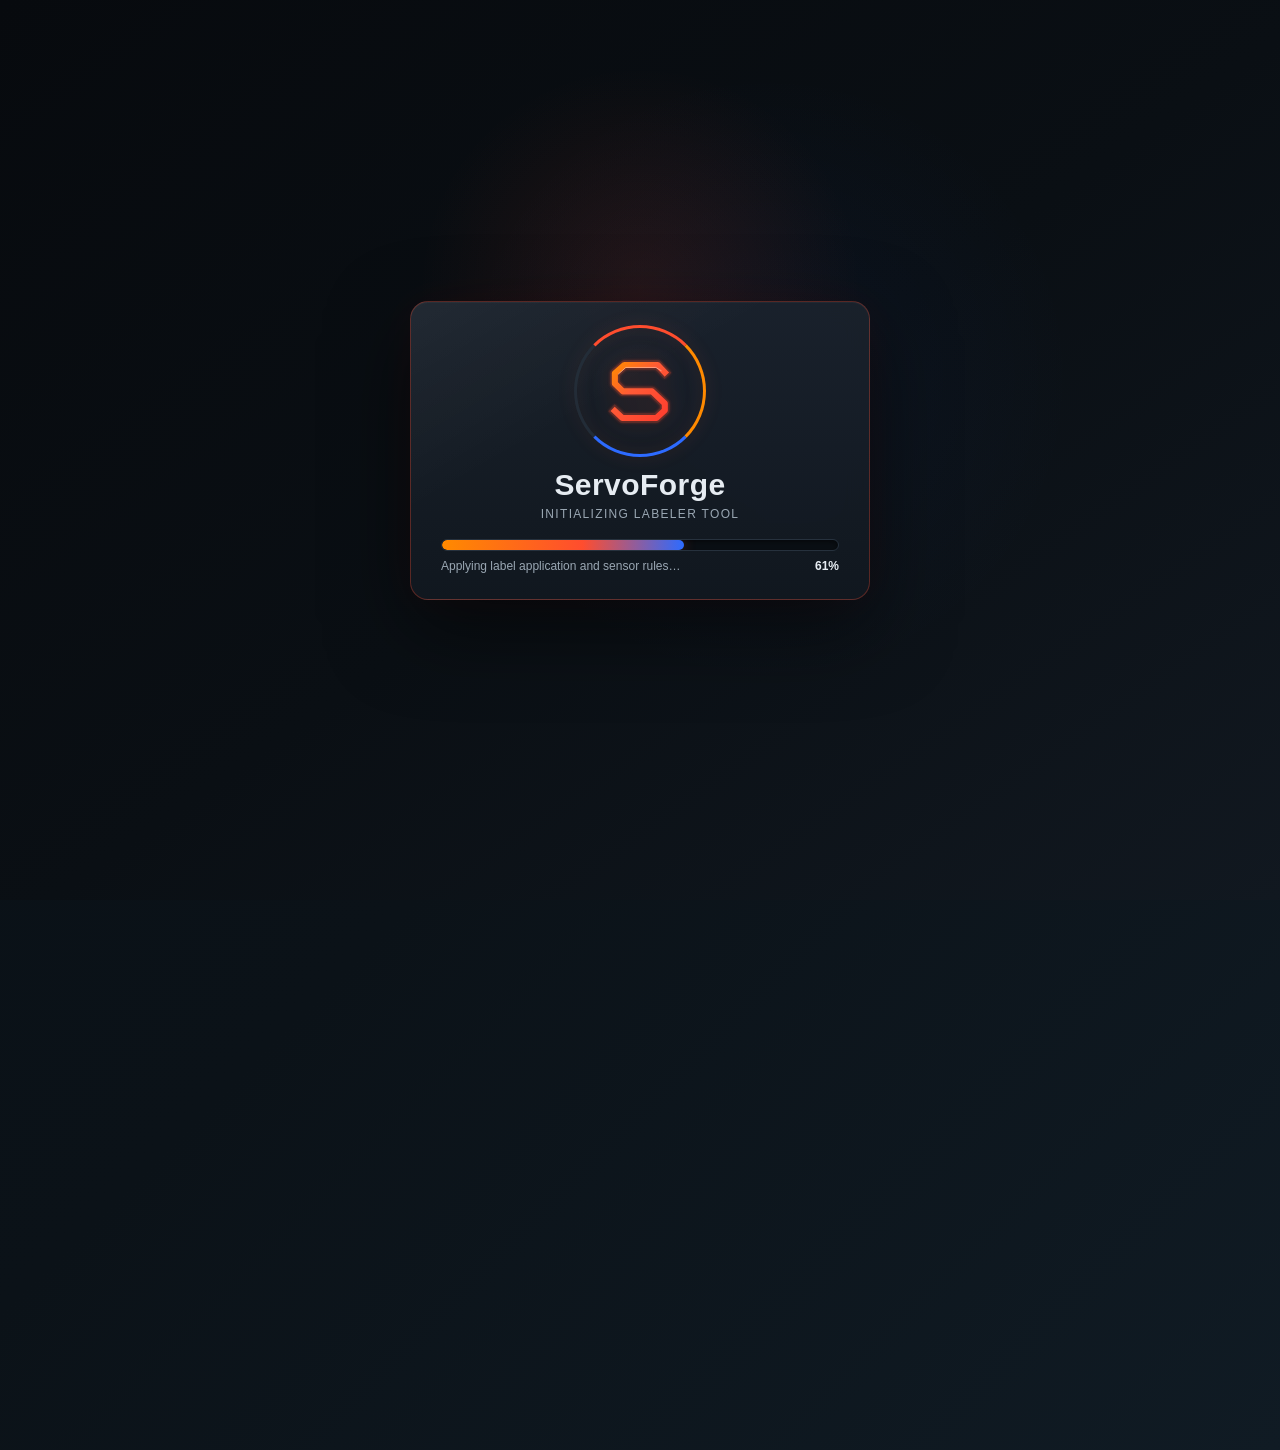
<file: index.html>
<!doctype html>
<html lang="en">
  <head>
    <meta charset="utf-8" />
    <meta name="viewport" content="width=device-width, initial-scale=1" />
    <meta name="application-version" content="0.9.10" />
    <meta name="update-manifest-url" content="./update-manifest.json" />
    <meta name="theme-color" content="#173f35" />
    <title>ServoForge Labeler</title>
    <link rel="manifest" href="manifest.webmanifest" />
    <link rel="icon" href="assets/labeler-tool-icon.svg" type="image/svg+xml" />
    <link rel="stylesheet" href="styles.css?v=0.9.10" />
  </head>
  <body><main class="app">
      <section class="topbar">
        <div>
          <h1>ServoForge <span class="product-module">Labeler Tool</span></h1>
          <p>Scalable mechanical map and servo profile builder for TopModul-style bottle plate systems.</p>
        </div>
        <details class="top-settings-menu">
          <summary>Settings</summary>
          <div class="actions top-settings-panel">
            <label class="theme-control">Theme
              <select id="themePreset">
                <option value="dark-green">Dark green</option>
                <option value="graphite">Graphite</option>
                <option value="deep-blue">Deep blue</option>
                <option value="steel">Steel grey</option>
                <option value="emerald">Emerald</option>
                <option value="light">Light</option>
              </select>
            </label>
            <label class="theme-control">Change view
              <select id="workspaceView">
                <option value="standard">Standard — panels below map</option>
                <option value="direct">Direct — map and panel side by side</option>
              </select>
            </label>
            <label class="switch-setting" for="showQuadrantReferences">
              <span class="switch-copy"><strong>Show map quadrants</strong><small>Display references at 90°, 180°, 270°, and 359.9°.</small></span>
              <span class="switch-control"><input id="showQuadrantReferences" type="checkbox" /><span class="switch-track" aria-hidden="true"></span></span>
            </label>
            <button id="saveSettings" type="button">Save Settings</button>
            <button id="checkForUpdates" type="button">Check for Updates</button>
            <output id="updateCheckStatus" class="update-check-status" aria-live="polite">Version 0.9.10 • Updates are checked automatically.</output>
            <button id="exportSettings" type="button">Export Settings</button>
            <label class="file-action">Import Settings<input id="importSettings" type="file" accept="application/json,.json" /></label>
            <button id="exportJson" type="button">Export JSON</button>
            <label class="file-action">Import Fault JSON<input id="importFaultConfig" type="file" accept="application/json,.json" /></label>
            <button id="exportCsv" type="button">Export CSV</button>
            <a id="giveFeedback" class="feedback-action" href="mailto:jeremy.bryant@anheuser-busch.com?subject=ServoForge%20Labeler%20Feedback">Give Some Feedback</a>
          </div>
        </details>
      </section>

      <section class="layout">
        <aside class="panel setup preview-panel">
          <h2>Preview &amp; Animation</h2>
          <p class="panel-help">Machine configuration is stored per map under Map Builder.</p>
          <label>Preview table angle <input id="previewAngle" type="range" min="0" max="360" step="0.5" /></label>
          <div class="anim-controls">
            <button id="playPause" type="button">Pause</button>
            <label class="animation-step-control"><span class="animation-step-label">Animation speed</span><input id="animationSpeed" type="range" min="1" max="50" step="0.5" /><output id="animationStepReadout" for="animationSpeed">10 deg / sec</output></label>
          </div>
          <div class="metrics">
            <div><span>Pitch</span><strong id="pitchReadout">0 deg</strong></div>
          </div>
        </aside>

        <section class="map-area">
          <div class="map-head">
            <div class="map-heading"><h2>Mechanical Map</h2><span id="activeMapName" class="active-map-name">—</span></div>
            <div class="map-toolbar">
              <button id="resetMapView" type="button" class="secondary-button compact-map-button">Reset View</button>
              <button id="undoMapEdit" type="button" class="secondary-button compact-map-button">Undo</button>
              <button id="labelerMapButton" type="button" class="secondary-button compact-map-button">Labeler Map</button>
              <button id="wipeDownBuilderButton" type="button" class="compact-builder-button">Map Builder</button>
            </div>
          </div>
          <div class="map-stage">
            <div class="map-canvas">
              <svg id="mapSvg" viewBox="-340 -315 680 630" role="img" aria-label="Circular map of labeler heads and stations"></svg>
              <div id="mapFaultNotice" class="map-fault-notice" hidden></div>
              <button id="mapLockToggle" type="button" class="map-lock-toggle" aria-pressed="true">Locked</button>
            </div>

          </div>
        </section>

        <aside id="labelerMapReference" class="labeler-map-reference" hidden aria-label="Labeler map reference">
          <div class="labeler-map-reference-head"><div><h2>Labeler Map</h2><p id="labelerMapReferenceName">Permanent map-building reference • read only</p></div><button id="closeLabelerMap" type="button" class="secondary-button">Close</button></div>
          <div class="labeler-map-reference-scroll">
            <table><thead><tr><th>Map point</th><th>Table angle</th></tr></thead><tbody id="labelerMapReferenceBody"></tbody></table>
          </div>
        </aside>

        <aside class="right-rail" id="mapRightRail">
          <aside id="applicationSetupDialog" class="wipe-builder-drawer" hidden aria-label="Map Builder">
              <div class="dialog-head">
                <div><h2>Map Builder</h2><p>Create and save reusable machine maps.</p></div>
                <button id="closeApplicationSetup" type="button" class="secondary-button">Close</button>
              </div>
              <div class="builder-scroll-content">
              <details id="mapLibrarySection" class="builder-card map-library-card collapsible-builder-section" open>
                <summary><span><strong>1. Machine &amp; Map</strong><small id="mapLibrarySummary">Select or edit a saved machine map.</small></span></summary>
                <div class="collapsible-builder-content">
                <div class="builder-card-head"><div><p>Each map stores its application, machine setup, heads, aggregates, stations, depths, and objects.</p></div></div>
                <div class="map-library-grid">
                  <label>Zone<select id="mapZone"></select></label>
                  <label>Saved map<select id="mapLibrarySelect"></select></label>
                  <label>Site<select id="mapSite"></select></label>
                  <label>Map name<input id="mapName" type="text" /></label>
                  <label>Application<select id="applicationMode"><option value="apl">APL</option><option value="cold-glue">Cold Glue</option></select></label>
                  <label>Head count<input id="mapHeadCount" type="number" min="1" max="120" step="1" /></label>
                  <label>Machine type<select id="mapMachineType"></select></label>
                  <button id="addMachineType" type="button" class="secondary-button">Add Machine</button>
                </div>
                <details id="builderMachineSettingsSection" class="nested-builder-section machine-settings-section">
                  <summary><span><strong>Settings</strong><small>Direction, radius, encoder, servo, zero, and fault limits.</small></span></summary>
                  <div class="map-library-grid map-machine-settings-grid collapsible-builder-content">
                  <label>Direction<select id="mapDirection"><option value="cw">Clockwise</option><option value="ccw">Counter-clockwise</option></select></label>
                  <label>Map radius<input id="mapRadius" type="number" min="1" step="0.1" /></label>
                  <label>Reference pitch radius (mm)<input id="mapReferencePitchRadiusMm" type="number" min="1" step="0.001" /></label>
                  <label>Encoder counts / revolution<input id="mapEncoderCountsPerRev" type="number" min="1" step="1" /></label>
                  <label>Servo gear ratio<input id="mapServoGearRatio" type="number" min="0.001" step="0.001" /></label>
                  <label>Zero angle<input id="mapZeroAngle" type="number" min="0" max="359.999" step="0.1" /></label>
                  <label>Maximum turn speed threshold<input id="mapMaxMoveRatio" type="number" min="0.1" step="0.1" aria-describedby="mapMaxMoveRatioHelp" /><small id="mapMaxMoveRatioHelp">Maximum bottle degrees per 1° of table travel before a servo-speed fault is called out.</small></label>
                  <label class="switch-setting compact-switch"><span class="switch-copy"><strong>Scale from reference radius</strong></span><span class="switch-control"><input id="mapAutoScaleTableMap" type="checkbox" /><span class="switch-track" aria-hidden="true"></span></span></label>
                  <input id="mapAggregateCount" type="number" min="1" max="6" step="1" hidden />
                  <input id="mapStationCount" type="number" min="1" max="6" step="1" hidden />
                  </div>
                </details>
                <div class="map-library-actions"><button id="newMachineMap" type="button" class="secondary-button">New From Current</button><button id="saveMachineMap" type="button">Save Map</button><button id="exportMachineMap" type="button" class="secondary-button">Export Selected Map</button><button id="deleteMachineMap" type="button" class="danger">Delete Map</button></div>
                <div id="applicationModeDescription" class="mode-description"></div>
                </div>
              </details>

              <details id="machineLayoutSection" class="builder-card collapsible-builder-section machine-layout-section">
                <summary><span><strong>2. Station Setup</strong><small id="machineLayoutSummary">Enable machine slots and set aggregate table angles.</small></span></summary>
                <div class="collapsible-builder-content">
                  <div class="machine-layout-groups">
                    <fieldset><legend>Aggregates</legend><div id="aggregateToggleList" class="machine-toggle-grid"></div></fieldset>
                    <fieldset><legend>Stations</legend><div id="stationToggleList" class="machine-toggle-grid"></div></fieldset>
                  </div>
                  <section id="aggregateAnglesSection" class="aggregate-angle-panel" aria-label="Aggregate table angles">
                    <div class="builder-subhead"><strong>Aggregate Table Angles</strong><small id="aggregateAnglesSummary">Physical mounting location of each active aggregate.</small></div>
                    <div id="aggregateAngleEditor"></div>
                  </section>
                </div>
              </details>
              <div class="wipe-builder-body">
                <details id="objectDepthSection" class="builder-card object-depth-settings collapsible-builder-section">
                  <summary><span><strong>Object Depth</strong><small>Radial distance from the bottle-table path.</small></span></summary>
                  <div class="collapsible-builder-content object-depth-grid">
                    <label>Spender depth<input id="spenderDepth" type="number" step="0.1" /></label>
                    <label>Outside roller depth<input id="opRollerDepth" type="number" step="0.1" /></label>
                    <label>Inside roller depth<input id="nonOpRollerDepth" type="number" step="0.1" /></label>
                    <label>Inside wipe depth<input id="wipeInnerDepth" type="number" step="0.1" /></label>
                    <label>Outside wipe depth<input id="wipeOuterDepth" type="number" step="0.1" /></label>
                  </div>
                </details>
                <details id="addMapObjectSection" class="builder-card builder-add-card collapsible-builder-section">
                  <summary><span><strong>3. Add Object</strong><small>Create a pad, roller, brush, coder, or gripper.</small></span></summary>
                  <div class="collapsible-builder-content builder-add-grid">
                  <label>Name <input id="builderObjectName" type="text" placeholder="Example: Body outside wipe" /></label>
                  <label>Type <select id="builderObjectType"></select></label>
                  <label id="builderObjectStationLabel">Station <select id="builderObjectStation"><option value="1">Station 1</option><option value="2">Station 2</option><option value="3">Station 3</option><option value="4">Station 4</option><option value="5">Station 5</option><option value="6">Station 6</option></select></label>
                  <label>Position <select id="builderObjectSide"><option value="outer">Outside</option><option value="inner">Inside</option></select></label>
                  <label id="builderObjectStartLabel">Start / point 1 (deg) <input id="builderObjectStart" type="number" step="0.1" value="0" /></label>
                  <label id="builderObjectEndLabel">Stop / point 2 (deg) <input id="builderObjectEnd" type="number" step="0.1" value="10" /></label>
                  <label id="builderExtensionLabel">Brush extension (table distance) <input id="builderObjectExtension" type="number" step="1" value="20" /></label>
                  <label id="builderSensorAssistLabel" class="builder-checkbox-label" hidden><input id="builderSensorAssist" type="checkbox" /> Orient bottle for sensor<small>Creates the shortest turn that meets the required label view.</small></label>
                  <label id="builderSensorVisibilityLabel" hidden>Required label view (%) <input id="builderSensorVisibility" type="number" min="1" max="100" step="1" value="50" /><small>100% faces the label centerline directly toward the sensor.</small></label>
                  <button id="addBuilderObject" type="button">Add to Map</button>
                  </div>
                </details>
                <details id="configuredMapObjectsSection" class="builder-card builder-list-card collapsible-builder-section">
                  <summary><span><strong id="builderListHeading">4. Map Objects</strong><small>Open a station, then open only the object you want to edit.</small></span></summary>
                  <div class="collapsible-builder-content">
                    <div class="builder-section-actions"><button id="undoBuilderEdit" type="button" class="secondary-button">Undo</button><button id="redoBuilderEdit" type="button" class="secondary-button">Redo</button><button id="guidedMapSetup" type="button" class="secondary-button">Guided Setup</button><button id="optimizeColdGlueMap" type="button" class="secondary-button">Optimize Cold Glue</button><button id="resetBuilderMap" type="button" class="secondary-button">Reset Map</button></div>
                    <div id="wipeBuilderList" class="wipe-builder-list"></div>
                  </div>
                </details>
                <input id="tablePitchRadiusMm" type="number" hidden><input id="padClearanceMm" type="number" hidden><div id="assemblyEditor" hidden></div><div id="objectLocationEditor" hidden></div><span id="assemblySetupSummary" hidden></span>
              </div>
              </div>
              <div class="dialog-foot"><span id="builderStatus">Changes are applied live.</span><button id="applyApplicationSetup" type="button">Save &amp; Close</button></div>
            </aside>

          <section class="panel validation">
            <div class="validation-head"><h2>Validation</h2><div class="validation-head-actions"><button id="toggleAggregateSpacing" type="button" class="secondary-button compact-builder-button" aria-pressed="false">Agg Travel Dist.</button><button id="showWipeDownData" type="button" class="secondary-button compact-builder-button" aria-controls="wipeDownDataPanel" aria-expanded="false">Wipe Data</button></div></div>
            <div id="validationDetails" class="validation-details"></div>
            <div id="validationList"></div>
          </section>
          <section class="panel map-overlay-control" aria-label="Map overlay controls">
            <h2>Map Overlays</h2>
            <label class="switch-setting" for="showMoveDistanceOverlay">
              <span class="switch-copy"><strong>Show active move distance</strong><small>Display the current table and plate move.</small></span>
              <span class="switch-control"><input id="showMoveDistanceOverlay" type="checkbox" /><span class="switch-track" aria-hidden="true"></span></span>
            </label>
            <label class="switch-setting" for="showAllProgramMovesOverlay">
              <span class="switch-copy"><strong>Show all program moves</strong><small>Display every servo move and its HMI line.</small></span>
              <span class="switch-control"><input id="showAllProgramMovesOverlay" type="checkbox" /><span class="switch-track" aria-hidden="true"></span></span>
            </label>
          </section>
          <section id="wipeDownDataPanel" class="panel wipe-down-data-panel" role="dialog" aria-modal="false" aria-labelledby="wipeDownDataTitle" hidden>
            <div class="wipe-data-head"><div><h2 id="wipeDownDataTitle">Label Wipe-Down</h2><span id="wipeLabelSection">Waiting for label</span></div><div class="wipe-data-actions"><strong id="wipePercent">0%</strong><button id="closeWipeDownData" type="button" class="secondary-button compact-builder-button">Close</button></div></div>
            <div class="wipe-data-grid">
              <div><span>Label length</span><strong id="wipeLabelLength">-</strong></div>
              <div><span>Current turn</span><strong id="wipeCurrentTurn">Waiting for wipe-down</strong></div>
              <div><span>Bottle plate angle</span><strong id="wipePlateAngle">0°</strong></div>
            </div>
            <div id="wipeLabelGraphic" class="wipe-label-graphic" role="img" aria-label="0% of the label surface wiped">
              <div id="wipeLeftSurfaceFill" class="wipe-surface-fill wipe-surface-left"></div>
              <div id="wipeRightSurfaceFill" class="wipe-surface-fill wipe-surface-right"></div>
              <div id="wipeLeadingBackspin" class="wipe-leading-backspin" hidden><div id="wipeBackspinFill" class="wipe-backspin-fill"></div><span id="wipeBackspinText">5 mm backspin</span></div>
              <div id="wipeTackLine" class="wipe-center-line"><span id="wipeTackText">Center tack</span></div>
              <span id="wipeLeftEdge" class="wipe-edge wipe-edge-left">Left edge</span><span id="wipeRightEdge" class="wipe-edge wipe-edge-right">Right edge</span>
            </div>
            <div class="wipe-progress-caption"><span id="wipeDirectionText">Center → edges</span><strong id="wipeProgressText">0% wiped</strong><span id="wipeApplicationText">Center tack</span></div>
          </section>
        </aside>
      </section>

      <section class="tabs">
        <button class="tab active" data-tab="specs" type="button">Specs</button>
        <button class="tab" data-tab="buildInputs" type="button">Build Inputs</button>
        <button class="tab" data-tab="program" type="button">Servo Program</button>
        <button class="tab" data-tab="simulation" type="button">Servo Simulation</button>
        <span class="simulation-actions-spacer" aria-hidden="true"></span>
        <div id="previewAngleControls" class="preview-angle-controls" aria-label="Preview angles">
          <form id="tableAngleJumpForm" class="angle-generator-control table-angle-control" aria-label="Set table angle">
            <label for="tableAngleJump">Table angle</label><input id="tableAngleJump" type="number" min="0" max="359.9" step="0.1" inputmode="decimal" /><span>deg</span><button class="angle-control-submit" type="submit" aria-label="Set table angle">Set</button>
          </form>
          <label class="angle-generator-control bottle-angle-control">Bottle angle <input id="previewBottleAngle" type="number" step="0.1" placeholder="Generated" /><span>deg</span></label>
        </div>
        <button id="loadGeneratedTurns" class="simulation-action" type="button" hidden>Load From Servo Program</button>
        <button id="clearCustomTurns" class="simulation-action" type="button" hidden>Clear Custom Turns</button>
      </section>

      <section id="stations" hidden></section>
      <section id="specs" class="table-wrap active">
        <div class="spec-stack">
          <div class="spec-section">
            <h2>Bottle Specs</h2>
            <div id="bottleSpecs"></div>
          </div>
          <div class="spec-section">
            <h2>Label Specs</h2>
            <div id="labelSpecs"></div>
          </div>
        </div>
      </section>
      <section id="buildInputs" class="table-wrap"></section>
      <section id="program" class="table-wrap"></section>
      <section id="simulation" class="table-wrap"></section>
      <section id="heads" class="table-wrap" hidden></section>
    </main>
    <script src="drivers/geometry/label-geometry-driver.js?v=0.9.10"></script>
    <script src="drivers/application/application-mode-driver.js?v=0.9.10"></script>
    <script src="drivers/mechanical/mechanical-motion-driver.js?v=0.9.10"></script>
    <script src="drivers/mechanical/cold-glue-motion-driver.js?v=0.9.10"></script>
    <script src="drivers/servo/servo-command-driver.js?v=0.9.10"></script>
    <script src="drivers/planning/motion-planner-driver.js?v=0.9.10"></script>
    <script src="drivers/planning/mechanical-event-planner-driver.js?v=0.9.10"></script>
    <script src="drivers/translation/profile-translator-driver.js?v=0.9.10"></script>
    <script src="drivers/validation/motion-validation-driver.js?v=0.9.10"></script>
    <script src="drivers/validation/servo-pipeline-validator-driver.js?v=0.9.10"></script>
    <script src="drivers/validation/machine-family-grammar-driver.js?v=0.9.10"></script>
    <script src="drivers/simulation/servo-replay-driver.js?v=0.9.10"></script>
    <script src="drivers/optimization/program-optimizer-driver.js?v=0.9.10"></script>
    <script src="drivers/quality/release-readiness-driver.js?v=0.9.10"></script>
    <script src="drivers/profile/apl-profile-driver.js?v=0.9.10"></script>
    <script src="app/defaults.js?v=0.9.10-spender-v35"></script>
    <script src="app/persistence.js?v=0.9.10"></script>
    <script src="app/zone-site-configuration.js?v=0.9.10"></script>
    <script src="app/geometry-and-planning.js?v=0.9.10"></script>
    <script src="app/profile-generation.js?v=0.9.10"></script>
    <script src="app/simulation-engine.js?v=0.9.10"></script>
    <script src="app/assemblies.js?v=0.9.10"></script>
    <script src="app/wipe-down-builder.js?v=0.9.10-spender-v35"></script>
    <script src="app/validation.js?v=0.9.10"></script>
    <script src="app/setup-bindings.js?v=0.9.10"></script>
    <script src="app/map-rendering.js?v=0.9.10"></script>
    <script src="app/table-rendering.js?v=0.9.10"></script>
    <script src="app/bootstrap.js?v=0.9.10-spender-v35"></script>
    <script src="app/motion-planner-ui.js?v=0.9.10"></script>
    <script src="app/profile-translator-integration.js?v=0.9.10"></script>
    <script src="app/servo-pipeline-validator-integration.js?v=0.9.10"></script>
    <script src="app/milestone-6-7-integration.js?v=0.9.10"></script>
    <script src="app/machine-family-grammar-integration.js?v=0.9.10"></script>
    <script src="app/servo-replay-integration.js?v=0.9.10"></script>
    <script src="app/machine-terminal-policy-integration.js?v=0.9.10"></script>
    <script src="app/topmodul-double-correction-integration.js?v=0.9.10"></script>
    <script src="app/program-optimizer-integration.js?v=0.9.10"></script>
    <script src="app/release-readiness-integration.js?v=0.9.10"></script>
    <script src="app/update-manager.js?v=0.9.10"></script>
    <script src="app.js?v=0.9.10"></script>
  </body>
</html>
</file>
<file: styles.css>
:root {
  color-scheme: dark;
  --bg: #0b1218;
  --bg-soft: #111d25;
  --ink: #e6f0ed;
  --muted: #91a7a3;
  --line: #263943;
  --panel: #122029;
  --panel-hi: #172b33;
  --blue: #58aeca;
  --green: #41c889;
  --green-dark: #1f7f58;
  --amber: #e2b95f;
  --red: #e66b6b;
  --fill: #17332b;
  --input: #091117;
  --bg-glow: rgba(65, 200, 137, 0.16);
  --bg-a: #081017;
  --bg-b: #101b24;
  --btn-a: #277f5c;
  --btn-b: #1b6548;
  --btn-hover-a: #36a873;
  --btn-hover-b: #227451;
  --panel-accent: rgba(65, 200, 137, 0.32);
  --border: var(--line);
  --accent: var(--green);
  --map-shell: #0b151c;
  --map-surface: #101d25;
  --map-ring: #45616e;
  --map-head-fill: #132a35;
  --map-head-stroke: #58aeca;
  --map-label: #c6d7dc;
  --map-text: #edf6f4;
  --map-muted: #9cb1b7;
  --map-readout: #172831;
  --backspin-width: 0%;
}

body[data-theme="graphite"] {
  --bg: #111315;
  --bg-a: #0b0d0f;
  --bg-b: #181c1f;
  --bg-glow: rgba(101, 208, 159, 0.11);
  --panel: #191d20;
  --panel-hi: #20262a;
  --line: #30383d;
  --input: #0f1214;
  --muted: #9ca9a6;
  --btn-a: #2f7d5f;
  --btn-b: #235c48;
  --btn-hover-a: #3c9d77;
  --btn-hover-b: #2a7056;
}

body[data-theme="deep-blue"] {
  --bg: #07111e;
  --bg-a: #050b14;
  --bg-b: #0d2030;
  --bg-glow: rgba(76, 190, 211, 0.13);
  --panel: #0f1e2b;
  --panel-hi: #162b3b;
  --line: #284154;
  --input: #07111a;
  --green: #4fd59a;
  --btn-a: #2d8a67;
  --btn-b: #1d684e;
  --btn-hover-a: #3dac7f;
  --btn-hover-b: #26775a;
  --panel-accent: rgba(79, 213, 154, 0.29);
}

body[data-theme="steel"] {
  --bg: #151b20;
  --bg-a: #0f1418;
  --bg-b: #202a31;
  --bg-glow: rgba(90, 187, 145, 0.12);
  --panel: #1e272d;
  --panel-hi: #26323a;
  --line: #39464e;
  --input: #12191e;
  --ink: #eef5f3;
  --muted: #a8b8b4;
  --btn-a: #2f8665;
  --btn-b: #24634d;
}

body[data-theme="emerald"] {
  --bg: #071510;
  --bg-a: #06100c;
  --bg-b: #0c2219;
  --bg-glow: rgba(86, 244, 164, 0.18);
  --panel: #10261d;
  --panel-hi: #173327;
  --line: #2e4b3f;
  --input: #07130f;
  --green: #56eaa1;
  --btn-a: #2aa66f;
  --btn-b: #1e7652;
  --btn-hover-a: #39c989;
  --btn-hover-b: #25865d;
  --panel-accent: rgba(86, 234, 161, 0.36);
}

body[data-theme="light"] {
  color-scheme: light;
  --bg: #f4f7f6;
  --bg-a: #edf4f1;
  --bg-b: #ffffff;
  --bg-glow: rgba(40, 115, 90, 0.14);
  --ink: #172026;
  --muted: #66727c;
  --line: #d8e0e5;
  --panel: #ffffff;
  --panel-hi: #f7fbf9;
  --blue: #1e6b92;
  --green: #28735a;
  --amber: #a56200;
  --red: #ad3434;
  --fill: #e8f2f6;
  --input: #ffffff;
  --btn-a: #2f8a65;
  --btn-b: #28735a;
  --btn-hover-a: #38a177;
  --btn-hover-b: #2b7f62;
  --panel-accent: rgba(40, 115, 90, 0.28);
}

* { box-sizing: border-box; }

body {
  margin: 0;
  background:
    radial-gradient(circle at 18% 0%, var(--bg-glow), transparent 34%),
    linear-gradient(135deg, var(--bg-a) 0%, var(--bg) 48%, var(--bg-b) 100%);
  color: var(--ink);
  font-family: Arial, Helvetica, sans-serif;
}

button, input, select {
  font: inherit;
}

button {
  border: 1px solid rgba(89, 229, 162, 0.38);
  background: linear-gradient(180deg, var(--btn-a), var(--btn-b));
  color: #ecfff6;
  padding: 8px 10px;
  border-radius: 6px;
  cursor: pointer;
  box-shadow: 0 1px 0 rgba(255, 255, 255, 0.08) inset, 0 10px 22px rgba(0, 0, 0, 0.18);
}

button:hover, .tab.active {
  border-color: rgba(120, 255, 190, 0.75);
  color: #ffffff;
  background: linear-gradient(180deg, var(--btn-hover-a), var(--btn-hover-b));
}

.app {
  width: min(1500px, calc(100vw - 28px));
  margin: 0 auto;
  padding: 18px 0 28px;
}

.topbar {
  display: flex;
  justify-content: space-between;
  gap: 20px;
  align-items: end;
  margin-bottom: 14px;
}

h1, h2, p {
  margin: 0;
}

h1 {
  font-size: 26px;
  letter-spacing: 0;
}

.product-module {
  color: var(--muted);
  font-size: 0.58em;
  font-weight: 600;
  letter-spacing: 0.04em;
  margin-left: 0.35rem;
  text-transform: uppercase;
}

h2 {
  font-size: 15px;
  margin-bottom: 12px;
}

p {
  color: var(--muted);
  margin-top: 4px;
}

.actions {
  display: flex;
  flex-wrap: wrap;
  gap: 8px;
  justify-content: flex-end;
  align-items: end;
}
.top-settings-menu {
  position: relative;
  z-index: 20;
  align-self: flex-start;
}
.top-settings-menu > summary {
  min-width: 105px;
  padding: 9px 14px;
  border: 1px solid var(--line);
  border-radius: 7px;
  background: var(--accent);
  color: #ecfff6;
  font-weight: 700;
  text-align: center;
  cursor: pointer;
  list-style: none;
}
.top-settings-menu > summary::-webkit-details-marker { display: none; }
.top-settings-panel {
  position: absolute;
  top: calc(100% + 7px);
  right: 0;
  width: min(340px, calc(100vw - 24px));
  display: grid;
  grid-template-columns: repeat(2, minmax(0, 1fr));
  gap: 8px;
  padding: 12px;
  border: 1px solid var(--line);
  border-radius: 8px;
  background: var(--panel);
  box-shadow: 0 12px 30px rgba(0, 0, 0, 0.32);
  font-size: 11px;
}
.top-settings-panel .theme-control { grid-column: 1 / -1; }
.top-settings-panel > * { min-width: 0; }
.top-settings-panel > .switch-setting {
  grid-column: 1 / -1;
  width: 100%;
  margin: 0;
  height: 38px;
  min-height: 38px;
  padding: 6px 9px;
}
.top-settings-panel > #saveSettings,
.top-settings-panel > #checkForUpdates,
.top-settings-panel > #updateCheckStatus,
.top-settings-panel > #exportCsv,
.top-settings-panel > #giveFeedback {
  grid-column: 1 / -1;
}
.top-settings-panel > .update-check-status {
  min-height: 16px;
  color: var(--muted);
  font-size: 10px;
  line-height: 1.25;
  text-align: center;
}
.simulation-line-actions {
  display: inline-flex;
  align-items: center;
  gap: 5px;
  white-space: nowrap;
}
.simulation-insert-pair {
  min-width: 27px;
  font-weight: 800;
}
.top-settings-panel > button,
.top-settings-panel > .file-action,
.top-settings-panel > .feedback-action {
  width: 100%;
  height: 38px;
  min-height: 38px;
  padding: 6px 9px;
  font-size: 12px;
  line-height: 1;
  white-space: nowrap;
}
.top-settings-panel > .file-action {
  border: 1px solid rgba(89, 229, 162, 0.38);
  border-radius: 6px;
  background: linear-gradient(180deg, var(--btn-a), var(--btn-b));
  color: #ecfff6;
  text-align: center;
  box-shadow: 0 1px 0 rgba(255, 255, 255, 0.08) inset, 0 10px 22px rgba(0, 0, 0, 0.18);
}
.top-settings-panel > .feedback-action {
  display: inline-flex;
  align-items: center;
  justify-content: center;
  border: 1px solid rgba(89, 229, 162, 0.38);
  border-radius: 6px;
  background: linear-gradient(180deg, var(--btn-a), var(--btn-b));
  color: #ecfff6;
  text-align: center;
  text-decoration: none;
  box-shadow: 0 1px 0 rgba(255, 255, 255, 0.08) inset, 0 10px 22px rgba(0, 0, 0, 0.18);
}
.top-settings-panel > .file-action:hover {
  border-color: rgba(120, 255, 190, 0.75);
  background: linear-gradient(180deg, var(--btn-hover-a), var(--btn-hover-b));
  color: #ffffff;
}
.top-settings-panel .switch-copy {
  overflow: hidden;
}
.top-settings-panel .switch-copy strong,
.top-settings-panel .switch-copy small {
  display: block;
  overflow-wrap: anywhere;
}
.top-settings-panel .switch-copy strong { font-size: 11px; }
.top-settings-panel .switch-copy small {
  font-size: 9px;
  line-height: 1.15;
  white-space: nowrap;
}
.top-settings-panel .theme-control {
  gap: 3px;
  font-size: 10px;
}
.top-settings-panel .theme-control select {
  height: 38px;
  padding-block: 6px;
  font-size: 12px;
}

.theme-control {
  display: grid;
  gap: 4px;
  min-width: 150px;
  color: var(--muted);
  font-size: 12px;
}
.top-settings-panel > .feedback-action:hover {
  border-color: rgba(120, 255, 190, 0.75);
  background: linear-gradient(180deg, var(--btn-hover-a), var(--btn-hover-b));
  color: #ffffff;
}
.developer-menu > summary { background: #7540a6; }
.developer-panel { width: min(460px, calc(100vw - 24px)); }
.developer-menu-heading,
.zone-site-editor,
.developer-menu-actions { grid-column: 1 / -1; }
.developer-menu-heading strong,
.developer-menu-heading small { display: block; }
.developer-menu-heading small { margin-top: 3px; color: var(--muted); line-height: 1.3; }
.zone-site-editor { display: grid; gap: 9px; }
.zone-site-editor-actions { display: flex; justify-content: flex-end; }
.zone-site-editor-list { display: grid; gap: 8px; max-height: 360px; overflow: auto; padding-right: 3px; }
.zone-site-editor-zone { padding: 9px; border: 1px solid var(--line); border-radius: 7px; background: var(--panel-hi); }
.zone-site-editor-zone-head { display: flex; align-items: center; justify-content: space-between; gap: 8px; }
.zone-site-editor-sites { display: flex; flex-wrap: wrap; gap: 5px; margin: 8px 0; }
.zone-site-chip { display: inline-flex; align-items: center; gap: 5px; padding: 3px 6px; border: 1px solid var(--line); border-radius: 999px; background: var(--input); color: var(--ink); font-size: 11px; }
.zone-site-chip button { width: 16px; min-width: 16px; height: 16px; min-height: 16px; padding: 0; border: 0; border-radius: 50%; background: transparent; color: var(--muted); box-shadow: none; font-size: 15px; line-height: 1; }
.zone-site-chip button:hover { color: #fff; background: #a74141; }
.zone-site-empty { color: var(--muted); font-size: 11px; }
.zone-site-add-site { display: flex; align-items: end; gap: 7px; }
.zone-site-add-site label { flex: 1; display: grid; gap: 3px; color: var(--muted); font-size: 10px; }
.zone-site-add-site input { height: 32px; }
.developer-menu-actions { display: grid; grid-template-columns: 1fr 1fr; gap: 8px; }
.developer-menu-actions > button,
.developer-menu-actions > .file-action { width: 100%; height: 38px; }
.zone-site-selection { display: grid; grid-template-columns: repeat(2, minmax(0, 1fr)); gap: 8px; grid-column: 1 / -1; }

@media (min-width: 1250px) {
  .app.workspace-view-direct {
    width: min(1880px, calc(100vw - 24px));
    display: grid;
    grid-template-columns: minmax(720px, 1.28fr) minmax(520px, 0.92fr);
    grid-template-rows: auto auto minmax(0, 1fr);
    column-gap: 14px;
    align-items: start;
  }

  .workspace-view-direct > .topbar {
    grid-column: 1 / -1;
  }

  .workspace-view-direct > .layout {
    grid-column: 1;
    grid-row: 2 / 4;
    grid-template-columns: minmax(460px, 1fr) minmax(220px, 260px);
    align-content: start;
  }

  .workspace-view-direct > .layout > .preview-panel {
    grid-column: 1 / -1;
    display: grid;
    grid-template-columns: minmax(220px, 1fr) minmax(300px, 1.25fr) minmax(105px, 0.35fr);
    grid-template-rows: auto auto;
    gap: 5px 14px;
    align-items: center;
    padding: 9px 12px;
  }

  .workspace-view-direct #mapRightRail > .preview-panel {
    display: grid;
    grid-template-columns: minmax(0, 1fr) auto;
    grid-template-rows: auto auto auto;
    gap: 7px 10px;
    padding: 10px;
  }

  .workspace-view-direct #mapRightRail > .preview-panel h2 {
    grid-column: 1;
    grid-row: 1;
    margin: 0;
    font-size: 13px;
  }

  .workspace-view-direct #mapRightRail > .preview-panel > .panel-help {
    display: none;
  }

  .workspace-view-direct #mapRightRail > .preview-panel > label {
    grid-column: 1 / -1;
    grid-row: 2;
    margin: 0;
    font-size: 10px;
  }

  .workspace-view-direct #mapRightRail > .preview-panel > .anim-controls {
    display: grid;
    grid-column: 1 / -1;
    grid-row: 3;
    grid-template-columns: 90px minmax(0, 1fr);
    gap: 8px;
    align-items: end;
    margin: 0;
  }

  .workspace-view-direct #mapRightRail > .preview-panel .animation-step-control {
    display: grid;
    grid-template-columns: 1fr auto;
    gap: 4px 7px;
    min-width: 0;
  }

  .workspace-view-direct #mapRightRail > .preview-panel .animation-step-control input {
    grid-column: 1 / -1;
  }

  .workspace-view-direct #mapRightRail > .preview-panel > .metrics {
    grid-column: 2;
    grid-row: 1;
    margin: 0;
  }

  .workspace-view-direct #mapRightRail > .preview-panel > .metrics div {
    min-height: 0;
    padding: 0;
    border: 0;
    background: transparent;
  }

  .workspace-view-direct #mapRightRail > .preview-panel > .metrics span,
  .workspace-view-direct #mapRightRail > .preview-panel > .metrics strong {
    white-space: nowrap;
  }

  .workspace-view-direct #mapRightRail > .preview-angle-controls {
    display: grid;
    grid-template-columns: 1fr;
    gap: 8px;
    padding: 10px;
    border: 1px solid var(--line);
    border-top-color: var(--panel-accent);
    border-radius: 8px;
    background: linear-gradient(180deg, var(--panel-hi), var(--panel));
  }

  .workspace-view-direct #mapRightRail > .preview-angle-controls .angle-generator-control {
    display: grid;
    grid-template-columns: minmax(0, 1fr) 86px auto;
    width: 100%;
  }

  .workspace-view-direct .preview-panel h2 {
    grid-column: 1;
    grid-row: 1;
    margin: 0;
  }

  .workspace-view-direct .preview-panel > .panel-help {
    display: none;
  }

  .workspace-view-direct .preview-panel > label {
    grid-column: 1;
    grid-row: 2;
    margin: 0;
  }

  .workspace-view-direct .preview-panel > .anim-controls {
    grid-column: 2;
    grid-row: 1 / 3;
    margin: 0;
  }

  .workspace-view-direct .preview-panel > .metrics {
    grid-column: 3;
    grid-row: 1 / 3;
    margin: 0;
  }

  .workspace-view-direct .preview-panel > .metrics div {
    min-height: 48px;
    padding: 7px 9px;
  }

  .workspace-view-direct > .layout > .map-area {
    grid-column: 1;
  }

  .workspace-view-direct > .layout > .right-rail {
    grid-column: 2;
  }

  .workspace-view-direct > .layout > .labeler-map-reference:not([hidden]) {
    grid-column: 1 / -1;
  }

  .workspace-view-direct > .tabs {
    grid-column: 2;
    grid-row: 2;
    margin-top: 0;
  }

  .workspace-view-direct > .table-wrap.active {
    grid-column: 2;
    grid-row: 3;
    width: 100%;
    max-height: calc(100vh - 170px);
  }
}

.layout {
  display: grid;
  grid-template-columns: 300px minmax(420px, 1fr) 310px;
  gap: 14px;
  align-items: stretch;
}

.panel, .map-area, .table-wrap {
  background:
    linear-gradient(155deg, rgba(65, 200, 137, 0.08), transparent 36%),
    linear-gradient(180deg, var(--panel-hi), var(--panel));
  border: 1px solid var(--line);
  border-top-color: var(--panel-accent);
  border-radius: 8px;
  box-shadow: 0 18px 42px rgba(0, 0, 0, 0.22);
}

.panel {
  padding: 14px;
}

.setup label {
  display: grid;
  grid-template-columns: 1fr;
  gap: 5px;
  color: var(--muted);
  font-size: 13px;
  margin-bottom: 10px;
}

input, select {
  width: 100%;
  border: 1px solid var(--line);
  border-radius: 6px;
  padding: 8px 9px;
  color: var(--ink);
  background: var(--input);
}

input:focus, select:focus {
  outline: 2px solid rgba(65, 200, 137, 0.55);
  outline-offset: 1px;
  border-color: var(--green);
}

input[type="range"] {
  accent-color: var(--green);
}

.anim-controls {
  display: grid;
  grid-template-columns: 76px 1fr;
  gap: 8px;
  align-items: end;
  margin: 4px 0 12px;
}

.anim-controls label {
  margin-bottom: 0;
}

.metrics {
  display: grid;
  grid-template-columns: 1fr;
  gap: 8px;
  margin-top: 12px;
}

.metrics div {
  border-top: 1px solid var(--line);
  padding-top: 8px;
  min-height: 48px;
}

.metrics span {
  display: block;
  color: var(--muted);
  font-size: 12px;
}

.metrics strong {
  display: block;
  margin-top: 2px;
  font-size: 16px;
  line-height: 1.2;
  min-height: 20px;
  overflow: hidden;
  text-overflow: ellipsis;
  white-space: nowrap;
  word-break: normal;
}

#moveReadout {
  font-size: 14px;
}

.map-area {
  min-height: 480px;
  padding: 14px;
  display: grid;
  grid-template-rows: auto 1fr;
  background:
    radial-gradient(circle at 50% 42%, rgba(88, 174, 202, 0.08), transparent 48%),
    linear-gradient(180deg, color-mix(in srgb, var(--map-shell) 90%, var(--panel-hi) 10%), var(--map-shell));
  border-color: var(--line);
  color: var(--map-text);
}

.map-area h2 {
  color: var(--map-text);
}

.map-head {
  display: flex;
  justify-content: space-between;
  gap: 12px;
  align-items: center;
}

.legend {
  display: flex;
  flex-wrap: wrap;
  gap: 10px;
  color: var(--muted);
  font-size: 12px;
}

.map-area .legend {
  color: var(--map-muted);
}

.legend i {
  display: inline-block;
  width: 9px;
  height: 9px;
  border-radius: 999px;
  margin-right: 4px;
}

.head-dot { background: var(--blue); }
.spender-dot { background: #ffc400; }
.roller-dot { background: #0d9b57; }
.wipe-dot { background: #2a91aa; }
.zero-dot { background: var(--green); }
.spin-dot { background: var(--red); }
.fault-dot { background: #d71920; box-shadow: 0 0 0 2px rgba(215, 25, 32, 0.2); }

#mapSvg, #simulationSvg {
  width: 100%;
  height: 100%;
  min-height: 410px;
  background: var(--map-shell);
  border: 1px solid color-mix(in srgb, var(--map-ring) 68%, transparent);
  border-radius: 7px;
}

.validation {
  overflow: auto;
  max-height: 520px;
}

.validation-details {
  display: grid;
  gap: 5px;
  margin-bottom: 8px;
}

.validation-details div {
  border-left: 3px solid var(--green);
  padding-left: 8px;
}

.validation-details span {
  display: block;
  color: var(--muted);
  font-size: 11px;
}

.validation-details strong {
  display: block;
  overflow: hidden;
  text-overflow: ellipsis;
  white-space: nowrap;
  font-size: 13px;
}

.notice {
  border-left: 4px solid var(--green);
  background: rgba(65, 200, 137, 0.11);
  padding: 7px 9px;
  margin-bottom: 7px;
  border-radius: 4px;
  font-size: 12px;
}

.notice.warn {
  border-left-color: var(--amber);
  background: rgba(226, 185, 95, 0.13);
}

.notice.bad {
  border-left-color: var(--red);
  background: rgba(230, 107, 107, 0.13);
}

.tabs {
  display: flex;
  flex-wrap: wrap;
  align-items: center;
  gap: 8px;
  margin: 14px 0 8px;
}

.simulation-actions-spacer {
  width: 28px;
  flex: 0 0 28px;
}

.preview-angle-controls {
  display: inline-flex;
  align-items: center;
  gap: 8px;
}

.simulation-action[hidden] {
  display: none;
}

.table-wrap {
  display: none;
  overflow: auto;
  max-height: 520px;
}

.table-wrap.active {
  display: block;
}

.spec-stack {
  display: grid;
  gap: 16px;
  padding: 14px;
}

.spec-section {
  min-width: 0;
}

.spec-section h2 {
  margin-bottom: 8px;
}
.label-specs-table {
  min-width: 1205px;
  table-layout: fixed;
}
.label-specs-table th {
  padding-inline: 5px;
  font-size: 11px;
  line-height: 1;
  white-space: nowrap;
}
.label-specs-table td { padding-inline: 5px; }
.label-specs-table .info-tip {
  display: inline-grid;
  margin-left: 2px;
  vertical-align: middle;
}
.label-specs-table .label-col-id { width: 32px; }
.label-specs-table .label-col-brand { width: 135px; }
.label-specs-table .label-col-spec { width: 90px; }
.label-specs-table .label-col-application { width: 85px; }
.label-specs-table .label-col-short { width: 85px; }
.label-specs-table .label-col-neck-height { width: 105px; }
.label-specs-table .label-col-neck-length { width: 90px; }
.label-specs-table .label-col-curve { width: 138px; }
.label-specs-table .label-col-circ { width: 125px; }
.label-specs-table .label-col-code { width: 170px; }
.label-specs-table .label-col-action { width: 65px; }
.label-specs-table td input,
.label-specs-table td select {
  min-width: 0;
  width: 100%;
}

.table-tools {
  display: flex;
  flex-wrap: wrap;
  align-items: center;
  justify-content: flex-end;
  gap: 8px;
  margin-bottom: 8px;
}

.sim-tools {
  display: flex;
  flex-wrap: wrap;
  gap: 8px;
  align-items: center;
  padding: 12px;
  border-bottom: 1px solid var(--line);
}

.check-row {
  display: flex;
  gap: 8px;
  align-items: center;
  color: var(--ink);
}

.check-row input {
  width: auto;
  accent-color: var(--green);
}

.sim-summary {
  color: var(--muted);
  margin-left: auto;
  font-size: 13px;
}

.build-grid {
  display: grid;
  grid-template-columns: minmax(260px, 380px) minmax(620px, 1fr);
  gap: 14px;
  padding: 14px;
}

.build-card {
  min-width: 0;
}

.build-card label {
  display: grid;
  gap: 5px;
  color: var(--muted);
  font-size: 13px;
  margin-bottom: 10px;
}

.build-card table {
  min-width: 620px;
}

table {
  width: 100%;
  border-collapse: collapse;
  min-width: 680px;
}

th, td {
  border-bottom: 1px solid var(--line);
  padding: 5px 7px;
  text-align: left;
  vertical-align: middle;
  font-size: 13px;
}

tbody tr:hover {
  background: rgba(65, 200, 137, 0.06);
}

th {
  position: sticky;
  top: 0;
  background: #182a33;
  z-index: 1;
  font-size: 12px;
  color: #b9d7d1;
}

td input, td select {
  padding: 4px 6px;
  min-width: 62px;
  min-height: 26px;
}

td input.compact-input {
  max-width: 190px;
}

.small-button {
  padding: 4px 8px;
  min-height: 26px;
}

button.danger {
  border-color: rgba(230, 107, 107, 0.42);
  background: linear-gradient(180deg, #8b3a3a, #652727);
}

button.danger:hover {
  border-color: rgba(255, 150, 150, 0.7);
  background: linear-gradient(180deg, #a94747, #7b3030);
}

.num {
  text-align: right;
  font-variant-numeric: tabular-nums;
}

.status-ok { color: var(--green); font-weight: 700; }
.status-warn { color: var(--amber); font-weight: 700; }
.status-bad { color: var(--red); font-weight: 700; }
.speed-max {
  background: rgba(226, 185, 95, 0.18);
  color: #ffd889;
  font-weight: 700;
}

@media (max-width: 1050px) {
  .layout {
    grid-template-columns: 1fr;
  }

  .build-grid {
    grid-template-columns: 1fr;
  }

  .topbar {
    align-items: start;
    flex-direction: column;
  }

  .actions {
    justify-content: flex-start;
  }
}

.move-fault-row,
.move-fault-row:hover {
  background: rgba(230, 107, 107, 0.2);
  box-shadow: inset 4px 0 0 var(--red);
}

.move-fault-row td {
  border-bottom-color: rgba(230, 107, 107, 0.5);
}

.move-fault-row input {
  border-color: rgba(230, 107, 107, 0.65);
}


.file-action {
  display: inline-flex;
  align-items: center;
  justify-content: center;
  cursor: pointer;
}
.file-action input {
  position: absolute;
  inline-size: 1px;
  block-size: 1px;
  opacity: 0;
  pointer-events: none;
}
.field-help {
  margin: -0.35rem 0 0.55rem;
  font-size: 0.78rem;
  opacity: 0.78;
}


.secondary-button { background: var(--panel-hi); color: var(--ink); border-color: var(--line); }
.setup-dialog {
  width: min(1120px, calc(100vw - 32px));
  max-height: calc(100vh - 36px);
  padding: 0;
  color: var(--ink);
  background: var(--panel);
  border: 1px solid var(--line);
  border-radius: 10px;
  box-shadow: 0 24px 80px rgba(0,0,0,.55);
  overflow: hidden;
}
.setup-dialog[open] { display: grid; grid-template-rows: auto auto minmax(0, 1fr) auto; }
.setup-scroll-body { min-height:0; overflow:auto; scrollbar-width:thin; scrollbar-color:var(--green) var(--input); }
.setup-scroll-body::-webkit-scrollbar { width:10px; height:10px; }
.setup-scroll-body::-webkit-scrollbar-track { background:var(--input); border-radius:999px; }
.setup-scroll-body::-webkit-scrollbar-thumb { background:var(--green); border:2px solid var(--input); border-radius:999px; }
.setup-dialog::backdrop { background: rgba(3, 8, 12, .82); }
.dialog-head, .dialog-foot { display:flex; justify-content:space-between; gap:16px; align-items:center; padding:16px 18px; background:var(--panel); position:relative; z-index:2; }
.dialog-head { border-bottom:1px solid var(--line); }
.dialog-foot { border-top:1px solid var(--line); }
.dialog-head p { max-width: 760px; }
.application-mode-row { display:grid; grid-template-columns:minmax(240px, 360px) 1fr; gap:16px; padding:16px 18px; align-items:end; background:var(--panel); position:relative; z-index:2; }
.application-mode-row label, .assembly-row label { display:grid; gap:5px; color:var(--muted); font-size:12px; min-width:0; }
.mode-description { min-height:38px; padding:10px 12px; border:1px solid var(--line); border-radius:6px; color:var(--muted); background:var(--input); }
.assembly-editor { display:grid; grid-template-columns:repeat(2, minmax(0, 1fr)); gap:10px; padding:0 18px 18px; min-height:0; align-content:start; }
.assembly-row { display:grid; grid-template-columns:repeat(2, minmax(0, 1fr)); gap:10px; align-items:end; min-width:0; max-height:360px; padding:12px; border:1px solid var(--line); border-left:4px solid var(--green); border-radius:8px; background:var(--panel-hi); overflow:auto; scrollbar-width:thin; scrollbar-color:var(--green) var(--input); }
.assembly-row-head { grid-column:1/-1; display:flex; justify-content:space-between; gap:10px; align-items:center; min-width:0; }
.assembly-row-head strong { flex:0 0 auto; }
.assembly-status { color:var(--green); font-size:12px; font-weight:700; text-align:right; overflow-wrap:anywhere; }
.assembly-row input, .assembly-row select { min-width:0; width:100%; }
.assembly-warn { border-left-color:var(--amber); }
.assembly-warn .assembly-status { color:var(--amber); }
.assembly-bad { border-left-color:var(--red); }
.assembly-bad .assembly-status { color:var(--red); }
.assembly-off { opacity:.72; border-left-color:var(--muted); }
.assembly-enable { align-self:center; display:flex !important; grid-template-columns:auto 1fr !important; align-items:center; gap:8px !important; }
.assembly-enable input { width:auto; flex:0 0 auto; }
.assembly-distance { grid-column:1/-1; color:var(--muted); font-size:12px; }
.assembly-summary { color:var(--muted); }

.assembly-editor, .assembly-row, .assembly-picker-menu {
  scrollbar-width: thin;
  scrollbar-color: var(--green) var(--input);
}
.assembly-editor::-webkit-scrollbar, .assembly-row::-webkit-scrollbar, .assembly-picker-menu::-webkit-scrollbar { width:10px; height:10px; }
.assembly-editor::-webkit-scrollbar-track, .assembly-row::-webkit-scrollbar-track, .assembly-picker-menu::-webkit-scrollbar-track { background:var(--input); border-radius:999px; }
.assembly-editor::-webkit-scrollbar-thumb, .assembly-row::-webkit-scrollbar-thumb, .assembly-picker-menu::-webkit-scrollbar-thumb { background:var(--green); border:2px solid var(--input); border-radius:999px; }
.assembly-picker-label { position:relative; }
.assembly-picker { position:relative; min-width:0; }
.assembly-picker[data-disabled="true"] { opacity:.55; pointer-events:none; }
.assembly-picker summary { list-style:none; min-height:38px; padding:10px 34px 10px 12px; color:var(--ink); background:var(--input); border:1px solid var(--line); border-radius:6px; cursor:pointer; white-space:nowrap; overflow:hidden; text-overflow:ellipsis; position:relative; }
.assembly-picker summary::-webkit-details-marker { display:none; }
.assembly-picker summary::after { content:"▾"; position:absolute; right:12px; top:50%; transform:translateY(-50%); color:var(--muted); }
.assembly-picker[open] summary { border-color:var(--green); box-shadow:0 0 0 1px var(--green); }
.assembly-picker[open] summary::after { content:"▴"; }
.assembly-picker-menu { position:absolute; z-index:20; top:calc(100% + 4px); left:0; right:0; max-height:210px; overflow:auto; padding:6px; background:var(--input); border:1px solid var(--line); border-radius:6px; box-shadow:0 12px 28px rgba(0,0,0,.45); }
.assembly-choice { display:flex !important; grid-template-columns:none !important; align-items:center; gap:9px !important; min-height:34px; padding:7px 8px; color:var(--ink) !important; border-radius:4px; cursor:pointer; }
.assembly-choice:hover { background:var(--panel-hi); }
.assembly-choice input { width:auto !important; flex:0 0 auto; accent-color:var(--green); }
.assembly-choice.choice-disabled { opacity:.38; cursor:not-allowed; }
@media (max-width: 1000px) {
  .assembly-editor { grid-template-columns:1fr; }
  .application-mode-row { grid-template-columns:1fr; }
}
@media (max-width: 620px) {
  .assembly-row { grid-template-columns:1fr; }
  .assembly-row-head, .assembly-distance { grid-column:1; }
  .dialog-head, .dialog-foot { align-items:stretch; flex-direction:column; }
}


.object-location-section { margin:0 18px 18px; padding-top:16px; border-top:1px solid var(--line); min-height:0; }
.object-location-head { display:grid; grid-template-columns:minmax(0,1fr) minmax(280px,auto); gap:18px; align-items:end; margin-bottom:12px; }
.object-location-head h3 { margin:0 0 5px; color:var(--ink); }
.object-location-head p { margin:0; color:var(--muted); font-size:12px; max-width:760px; }
.location-global-controls { display:grid; grid-template-columns:repeat(2,minmax(130px,1fr)); gap:10px; }
.location-global-controls label, .location-row label { display:grid; gap:5px; color:var(--muted); font-size:12px; min-width:0; }
.object-location-editor { display:grid; grid-template-columns:repeat(2,minmax(0,1fr)); gap:10px; max-height:none; overflow:visible; padding-right:4px; scrollbar-width:thin; scrollbar-color:var(--green) var(--input); }
.location-row { display:grid; grid-template-columns:repeat(2,minmax(0,1fr)); gap:10px; align-content:start; padding:12px; border:1px solid var(--line); border-radius:8px; background:var(--panel-hi); min-width:0; max-height:300px; overflow:auto; scrollbar-width:thin; scrollbar-color:var(--green) var(--input); }
.location-row-head, .location-subhead, .auto-location { grid-column:1/-1; }
.location-row-head { display:flex; align-items:center; justify-content:space-between; gap:10px; color:var(--ink); }
.location-row-head span { color:var(--green); font-size:12px; font-weight:700; }
.location-subhead { padding-top:4px; color:var(--ink); font-size:12px; font-weight:700; }
.auto-location { padding:9px 10px; border:1px dashed var(--line); border-radius:6px; color:var(--muted); font-size:12px; }
.auto-location strong { color:var(--green); }
.auto-location span { color:var(--muted); }
.object-location-editor::-webkit-scrollbar, .location-row::-webkit-scrollbar { width:10px; height:10px; }
.object-location-editor::-webkit-scrollbar-track, .location-row::-webkit-scrollbar-track { background:var(--input); border-radius:999px; }
.object-location-editor::-webkit-scrollbar-thumb, .location-row::-webkit-scrollbar-thumb { background:var(--green); border:2px solid var(--input); border-radius:999px; }
@media (max-width:900px) {
  .object-location-head, .object-location-editor { grid-template-columns:1fr; }
}
@media (max-width:560px) {
  .location-global-controls, .location-row { grid-template-columns:1fr; }
  .location-row-head, .location-subhead, .auto-location { grid-column:1; }
}


/* v0.4.7: compact map and reliable station controls */
.assembly-enable {
  position: relative;
  z-index: 3;
  cursor: pointer;
  pointer-events: auto;
}
.assembly-enable input {
  pointer-events: auto;
  cursor: pointer;
}
.map-point-name {
  min-width: 320px;
}


/* v0.4.8: reliable station enable/disable control */
.station-toggle {
  align-self:center;
  justify-self:start;
  display:inline-flex;
  align-items:center;
  gap:8px;
  min-height:34px;
  padding:6px 10px;
  color:var(--ink);
  background:var(--input);
  border:1px solid var(--line);
  border-radius:6px;
  cursor:pointer;
  position:relative;
  z-index:5;
}
.station-toggle:hover { border-color:var(--green); }
.station-toggle:focus-visible { outline:2px solid var(--green); outline-offset:2px; }
.station-toggle-box {
  display:inline-flex;
  align-items:center;
  justify-content:center;
  width:17px;
  height:17px;
  border:1px solid var(--muted);
  border-radius:3px;
  background:var(--panel);
  font-size:13px;
  font-weight:700;
  line-height:1;
}
.station-toggle.is-enabled .station-toggle-box {
  color:#07140e;
  background:var(--green);
  border-color:var(--green);
}
.station-toggle.is-disabled { color:var(--muted); }


/* v0.4.9: native assembly selector prevents popup overlay pointer conflicts */
.assembly-native-select {
  width:100%;
  min-width:0;
  min-height:38px;
  padding:8px 34px 8px 10px;
  color:var(--ink);
  background:var(--input);
  border:1px solid var(--line);
  border-radius:6px;
  cursor:pointer;
  position:relative;
  z-index:6;
}
.assembly-native-select:hover { border-color:var(--green); }
.assembly-native-select:focus { outline:2px solid var(--green); outline-offset:1px; }
.assembly-native-select:disabled { cursor:not-allowed; opacity:.55; }

.move-overlay-setting {
  margin: 0 0 12px;
  padding: 10px 12px;
  border: 1px solid var(--line);
  border-radius: 8px;
  background: rgba(108, 132, 150, 0.1);
}
.toggle-setting {
  display: flex;
  align-items: flex-start;
  gap: 10px;
  cursor: pointer;
}
.toggle-setting input {
  width: 18px;
  height: 18px;
  margin-top: 2px;
  accent-color: var(--accent);
}
.toggle-setting span {
  display: grid;
  gap: 2px;
}
.toggle-setting small {
  color: var(--muted);
  line-height: 1.3;
}


/* v0.5.1: main-page active move overlay switch */
.validation-overlay-control {
  position: sticky;
  bottom: 0;
  margin-top: 10px;
  padding-top: 10px;
  background: linear-gradient(to bottom, transparent 0, var(--panel) 12px);
}
.switch-setting {
  display: flex;
  align-items: center;
  justify-content: space-between;
  gap: 12px;
  padding: 10px 11px;
  border: 1px solid var(--line);
  border-radius: 8px;
  background: rgba(108, 132, 150, 0.12);
  cursor: pointer;
}
.switch-copy {
  display: grid;
  gap: 3px;
  min-width: 0;
}
.switch-copy strong {
  font-size: 12px;
}
.switch-copy small {
  color: var(--muted);
  font-size: 10px;
  line-height: 1.25;
}
.switch-control {
  position: relative;
  flex: 0 0 auto;
  width: 42px;
  height: 24px;
}
.switch-control input {
  position: absolute;
  inset: 0;
  width: 100%;
  height: 100%;
  margin: 0;
  opacity: 0;
  cursor: pointer;
  z-index: 2;
}
.switch-track {
  position: absolute;
  inset: 0;
  border: 1px solid var(--line);
  border-radius: 999px;
  background: var(--input);
  transition: background .18s ease, border-color .18s ease;
}
.switch-track::after {
  content: "";
  position: absolute;
  top: 3px;
  left: 3px;
  width: 16px;
  height: 16px;
  border-radius: 50%;
  background: var(--muted);
  transition: transform .18s ease, background .18s ease;
}
.switch-control input:checked + .switch-track {
  background: rgba(65, 200, 137, 0.28);
  border-color: var(--green);
}
.switch-control input:checked + .switch-track::after {
  transform: translateX(18px);
  background: var(--green);
}
.switch-control input:focus-visible + .switch-track {
  outline: 2px solid var(--green);
  outline-offset: 2px;
}

.fixed-map-notice {
  display: grid;
  gap: 7px;
  padding: 14px;
  border: 1px solid var(--panel-accent);
  border-radius: 8px;
  background: rgba(65, 200, 137, 0.08);
}
.fixed-map-notice span { color: var(--muted); line-height: 1.4; }
.fixed-map-grid {
  display: grid;
  grid-template-columns: repeat(auto-fit, minmax(190px, 1fr));
  gap: 9px;
}
.fixed-map-card {
  display: grid;
  gap: 5px;
  padding: 11px;
  border: 1px solid var(--line);
  border-radius: 7px;
  background: var(--input);
}
.fixed-map-card span { color: var(--green); font-weight: 700; }
.fixed-map-card small { color: var(--muted); }

.fixed-map-toolbar {
  display: flex;
  align-items: center;
  justify-content: space-between;
  gap: 10px;
  margin-bottom: 10px;
}
.fixed-map-toolbar span { color: var(--muted); }
.fixed-map-card.editable { align-content: start; }
.fixed-map-fields {
  display: grid;
  grid-template-columns: repeat(auto-fit, minmax(120px, 1fr));
  gap: 7px;
}
.fixed-map-fields label {
  display: grid;
  gap: 4px;
  color: var(--muted);
  font-size: 0.82rem;
}
.fixed-map-fields input { width: 100%; }
@media (max-width: 640px) {
  .fixed-map-toolbar { align-items: stretch; flex-direction: column; }
}

.object-depth-settings {
  margin: 0 18px 12px;
  padding: 12px;
  border: 1px solid var(--border);
  border-radius: 8px;
  background: color-mix(in srgb, var(--panel) 92%, var(--accent) 8%);
}
.object-depth-heading h3 { margin: 0 0 3px; }
.object-depth-heading p { margin: 0; color: var(--muted); font-size: 12px; }
.object-depth-grid {
  display: grid;
  grid-template-columns: repeat(5, minmax(130px, 1fr));
  gap: 8px;
  margin-top: 10px;
}
.object-depth-grid label { margin: 0; }
@media (max-width: 980px) {
  .object-depth-grid { grid-template-columns: repeat(2, minmax(150px, 1fr)); }
}

.startup-error {
  position: absolute;
  inset: 50% auto auto 50%;
  transform: translate(-50%, -50%);
  display: grid;
  gap: 8px;
  width: min(460px, calc(100% - 40px));
  padding: 18px;
  border: 1px solid #b43b3b;
  border-radius: 8px;
  background: #261416;
  color: #ffd8d8;
  z-index: 10;
}
.startup-error strong { font-size: 16px; }
.startup-error span { overflow-wrap: anywhere; }

/* v0.7.12: mode-specific Application & Wipe-Down Setup layout */
.setup-dialog[open] {
  display: grid;
  grid-template-rows: auto auto minmax(0, 1fr) auto;
}
.setup-dialog .setup-scroll-body {
  display: grid;
  gap: 14px;
  align-content: start;
  padding: 14px 18px 18px;
  min-height: 0;
  overflow: auto;
}
.setup-card {
  min-width: 0;
  padding: 14px;
  border: 1px solid var(--line);
  border-radius: 8px;
  background: var(--panel-hi);
}
.setup-mode-card {
  margin: 14px 18px 0;
  padding: 12px 14px;
  background: var(--panel);
}
.setup-card-heading {
  display: flex;
  justify-content: space-between;
  gap: 14px;
  align-items: start;
  margin-bottom: 12px;
}
.setup-card-heading h3,
.object-location-head h3 {
  margin: 0 0 5px;
  color: var(--ink);
}
.setup-card-heading p,
.object-location-head p {
  margin: 0;
  max-width: 780px;
  color: var(--muted);
  font-size: 12px;
}
.object-depth-settings {
  position: relative;
  z-index: 1;
  margin: 0;
  padding: 14px;
  border: 1px solid var(--line);
  background: var(--panel-hi);
}
.object-depth-grid {
  display: grid;
  grid-template-columns: repeat(5, minmax(120px, 1fr));
  gap: 10px;
}
.object-depth-grid label {
  display: grid;
  gap: 5px;
  min-width: 0;
  color: var(--muted);
  font-size: 12px;
}
.application-config-section,
.object-location-section {
  margin: 0;
  padding: 14px;
  border-top: 1px solid var(--line);
}
.application-config-section[hidden] { display: none !important; }
.assembly-editor {
  padding: 0;
}
.object-location-head {
  margin-bottom: 12px;
}
.object-location-editor {
  padding-right: 0;
}
.fixed-map-toolbar {
  grid-column: 1 / -1;
}
.mode-description {
  min-height: 0;
}
@media (max-width: 980px) {
  .object-depth-grid { grid-template-columns: repeat(2, minmax(0, 1fr)); }
}
@media (max-width: 620px) {
  .setup-dialog .setup-scroll-body { padding: 10px; }
  .setup-mode-card { margin: 10px 10px 0; }
  .object-depth-grid { grid-template-columns: 1fr; }
}

.table-tool-note,
.application-filter-note {
  color: var(--muted);
  font-size: 0.82rem;
}

.application-filter-note {
  margin: -0.15rem 0 0.4rem;
  padding: 0.45rem 0.6rem;
  border-left: 3px solid var(--accent);
  background: var(--panel-hi);
}

/* v0.7.15 unified application map builder */
.validation-head {
  display: flex;
  align-items: center;
  justify-content: space-between;
  gap: 8px;
  margin-bottom: 8px;
}
.validation-head h2 { margin: 0; }
.validation-head-actions {
  display: flex;
  align-items: center;
  justify-content: flex-end;
  gap: 6px;
  flex-wrap: nowrap;
  white-space: nowrap;
}
.validation-head-actions .compact-builder-button {
  flex: 0 0 auto;
  padding-right: 7px;
  padding-left: 7px;
  font-size: 10px;
}
.validation-head-actions button[aria-pressed="true"] {
  border-color: var(--green);
  color: var(--green);
  background: color-mix(in srgb, var(--green) 10%, var(--panel));
}
.compact-builder-button {
  padding: 6px 9px;
  font-size: 11px;
  white-space: nowrap;
}
.map-head { justify-content: flex-start; }
.wipe-builder-dialog {
  width: min(620px, calc(100vw - 24px));
  max-width: 620px;
  margin-right: 12px;
  margin-left: auto;
  max-height: calc(100vh - 24px);
}
.builder-mode-row {
  display: grid;
  grid-template-columns: 150px 1fr;
  gap: 12px;
  align-items: end;
  padding: 12px 14px;
  border-bottom: 1px solid var(--line);
}
.wipe-builder-body {
  display: grid;
  gap: 10px;
  padding: 12px;
  overflow: auto;
  min-height: 0;
}
.builder-card {
  border: 1px solid var(--line);
  border-radius: 7px;
  background: var(--panel-hi);
  padding: 12px;
}
.builder-card-head {
  display: flex;
  justify-content: space-between;
  align-items: start;
  gap: 10px;
  margin-bottom: 10px;
}
.builder-card h3 { margin: 0 0 3px; }
.builder-card p { margin: 0; color: var(--muted); font-size: 11px; }
.builder-add-grid {
  display: grid;
  grid-template-columns: repeat(3, minmax(0, 1fr));
  gap: 8px;
  align-items: end;
}
.builder-add-grid button { min-height: 33px; }
.wipe-builder-list { display: grid; gap: 8px; }
.configured-station-group {
  border: 1px solid var(--line);
  border-radius: 8px;
  background: var(--panel);
}
.configured-station-group > summary { border-radius: 7px; }
.configured-station-group[open] > summary { border-bottom: 1px solid var(--line); border-radius: 7px 7px 0 0; }
.configured-station-objects { display: grid; gap: 8px; }
.wipe-builder-row {
  display: block;
  padding: 0;
  border: 1px solid var(--line);
  border-radius: 6px;
  background: var(--panel);
  overflow: hidden;
}
.wipe-builder-row > summary {
  display: flex;
  align-items: center;
  justify-content: space-between;
  gap: 8px;
  padding: 9px 10px;
  cursor: pointer;
  list-style: none;
  background: var(--input);
}
.wipe-builder-row > summary::-webkit-details-marker { display: none; }
.wipe-builder-row > summary::after { content: "+"; color: var(--accent); font-size: 16px; }
.wipe-builder-row[open] > summary::after { content: "−"; }
.wipe-builder-row > summary span { display: grid; gap: 2px; min-width: 0; }
.wipe-builder-row > summary strong,
.wipe-builder-row > summary small { overflow: hidden; text-overflow: ellipsis; white-space: nowrap; }
.wipe-builder-row > summary small { color: var(--muted); font-size: 10px; }
.builder-object-editor { display: grid; gap: 8px; padding: 9px; }
.builder-object-actions { display: flex; justify-content: flex-end; gap: 7px; }
.builder-row-title {
  display: flex;
  gap: 8px;
  align-items: center;
}
.builder-name-input { flex: 1; font-weight: 700; }
.builder-row-grid {
  display: grid;
  grid-template-columns: repeat(4, minmax(0, 1fr));
  gap: 7px;
}
.builder-row-grid label,
.builder-add-grid label { margin: 0; }
.builder-remove { justify-self: end; padding: 5px 8px; font-size: 11px; }
.builder-duplicate { padding: 5px 8px; font-size: 11px; }
.builder-core-note { color: var(--muted); }
@media (max-width: 760px) {
  .wipe-builder-dialog { margin: auto; }
  .builder-mode-row { grid-template-columns: 1fr; }
  .builder-add-grid, .builder-row-grid { grid-template-columns: repeat(2, minmax(0, 1fr)); }
}


/* v0.7.16 mechanical-map workspace */
.map-area {
  position: relative;
  overflow: hidden;
}
.map-head {
  justify-content: space-between;
  min-height: 34px;
}
.map-heading {
  display: flex;
  align-items: baseline;
  min-width: 0;
  gap: 9px;
}
.map-heading h2 { flex: 0 0 auto; }
.active-map-name {
  min-width: 0;
  max-width: min(42vw, 360px);
  overflow: hidden;
  color: var(--muted);
  font-size: 12px;
  font-weight: 600;
  text-overflow: ellipsis;
  white-space: nowrap;
}
.map-toolbar {
  display: flex;
  align-items: center;
  justify-content: flex-end;
  gap: 6px;
}
.compact-map-button,
.compact-builder-button {
  padding: 6px 9px;
  font-size: 11px;
  white-space: nowrap;
}

.labeler-map-reference {
  position: fixed;
  z-index: 18;
  top: 92px;
  right: 18px;
  width: min(390px, calc(100vw - 36px));
  max-height: calc(100vh - 110px);
  overflow: hidden;
  border: 1px solid var(--line);
  border-radius: 10px;
  background: var(--panel);
  box-shadow: 0 18px 52px rgba(0, 0, 0, .42);
}
.labeler-map-reference[hidden] { display: none !important; }
.labeler-map-reference.builder-open { right: min(590px, calc(100vw - 408px)); }
.labeler-map-reference-head {
  display: flex;
  align-items: flex-start;
  justify-content: space-between;
  gap: 12px;
  padding: 12px 14px;
  border-bottom: 1px solid var(--line);
  background: var(--panel-hi);
}
.labeler-map-reference-head h2 { margin: 0; font-size: 16px; }
.labeler-map-reference-head p { margin: 3px 0 0; color: var(--muted); font-size: 11px; }
.labeler-map-reference-scroll { max-height: calc(100vh - 190px); overflow-y: auto; overflow-x: hidden; }
.labeler-map-reference table { width: 100%; min-width: 0 !important; table-layout: fixed; border-collapse: collapse; font-size: 12px; }
.labeler-map-reference th,
.labeler-map-reference td { padding: 7px 10px; border-bottom: 1px solid var(--line); text-align: left; }
.labeler-map-reference th { position: sticky; top: 0; z-index: 1; color: var(--muted); background: var(--input); }
.labeler-map-reference th:first-child,
.labeler-map-reference td:first-child { width: auto; overflow-wrap: anywhere; }
.labeler-map-reference th:last-child,
.labeler-map-reference td:last-child { width: 76px; white-space: nowrap; text-align: right; }
.labeler-map-reference tbody tr:hover { background: var(--panel-hi); }
@media (max-width: 1000px) {
  .labeler-map-reference,
  .labeler-map-reference.builder-open { right: 12px; top: 76px; }
}
.map-stage {
  position: relative;
  min-width: 0;
  min-height: 410px;
  height: 100%;
  overflow: hidden;
  border-radius: 7px;
}
.map-stage #mapSvg {
    display: block;
    min-height: 410px;
    touch-action: none;
    cursor: grab;
  }
  .map-stage #mapSvg.is-panning { cursor: grabbing; }
.map-overlay-control {
  position: static;
  width: 100%;
  padding: 10px;
  display: grid;
  gap: 8px;
}
.map-overlay-control h2 {
  margin: 0;
  font-size: 13px;
}
.map-fault-notice {
  position: absolute;
  left: 10px;
  bottom: 10px;
  z-index: 4;
  display: grid;
  gap: 2px;
  max-width: min(260px, calc(100% - 190px));
  padding: 8px 10px;
  border: 2px solid #d71920;
  border-radius: 7px;
  background: #fff4f4;
  color: #5c2023;
  box-shadow: 0 4px 14px rgba(0, 0, 0, 0.2);
  pointer-events: none;
}
.map-fault-notice[hidden] { display: none; }
.map-fault-notice strong { color: #9d151a; font-size: 12px; }
.map-fault-notice span { font-size: 11px; }
.map-fault-notice small { font-size: 10px; }
.map-overlay-control .switch-setting {
  margin: 0;
  padding: 0;
  border: 0;
  background: transparent;
}
.map-overlay-control .switch-setting + .switch-setting {
  padding-top: 8px;
  border-top: 1px solid var(--line);
  border-radius: 0;
}
.wipe-builder-drawer {
  position: absolute;
  z-index: 8;
  top: 0;
  right: 0;
  bottom: 0;
  width: min(390px, 92%);
  display: grid;
  grid-template-rows: auto auto minmax(0, 1fr) auto;
  color: var(--ink);
  background: var(--panel);
  border: 1px solid var(--line);
  border-radius: 7px 0 0 7px;
  box-shadow: -10px 0 24px rgba(0, 0, 0, 0.32);
  overflow: hidden;
}
.wipe-builder-drawer[hidden] { display: none !important; }
.wipe-builder-drawer .dialog-head,
.wipe-builder-drawer .dialog-foot {
  position: static;
  padding: 10px;
  background: var(--panel);
}
.wipe-builder-drawer .dialog-head h2 { margin: 0; }
.wipe-builder-drawer .dialog-head p { margin: 3px 0 0; }
.wipe-builder-drawer .builder-mode-row {
  grid-template-columns: 125px minmax(0, 1fr);
  padding: 9px 10px;
  gap: 8px;
}
.wipe-builder-drawer .wipe-builder-body {
  padding: 8px;
  gap: 8px;
  overflow-y: auto;
  overscroll-behavior: contain;
}
.wipe-builder-drawer .builder-card { padding: 9px; }
.wipe-builder-drawer .collapsible-builder-section > summary { padding: 8px 9px; font-size: 13px; }
.wipe-builder-drawer .collapsible-builder-section > summary strong { font-size: 13px; }
.wipe-builder-drawer .collapsible-builder-section > summary small { font-size: 9px; }
.wipe-builder-drawer .collapsible-builder-content { padding: 8px; }
.wipe-builder-drawer .map-library-grid { gap: 6px; }
.wipe-builder-drawer .map-library-grid label,
.wipe-builder-drawer .builder-add-grid label,
.wipe-builder-drawer .builder-row-grid label { gap: 3px; font-size: 11px; }
.wipe-builder-drawer .map-library-grid input,
.wipe-builder-drawer .map-library-grid select,
.wipe-builder-drawer .builder-add-grid input,
.wipe-builder-drawer .builder-add-grid select,
.wipe-builder-drawer .builder-row-grid input,
.wipe-builder-drawer .builder-row-grid select { min-height: 32px; padding: 5px 7px; font-size: 12px; }
.wipe-builder-drawer .object-depth-grid,
.wipe-builder-drawer .builder-add-grid,
.wipe-builder-drawer .builder-row-grid {
  grid-template-columns: repeat(2, minmax(0, 1fr));
}
.wipe-builder-drawer .builder-row-title { align-items: stretch; }
.wipe-builder-drawer .builder-name-input { min-width: 0; }
#mapSvg [data-map-name] { user-select: none; }
@media (max-width: 760px) {
  .map-toolbar { flex-wrap: wrap; }
  .wipe-builder-drawer { width: 100%; border-radius: 7px; }
}



/* v0.7.17: use the existing right rail for the builder so the map is never covered */
.map-stage {
  display: block;
  overflow: hidden;
}
.map-canvas {
  position: relative;
  min-width: 0;
  min-height: 410px;
  height: 100%;
  overflow: hidden;
  border-radius: 7px;
}
.map-canvas #mapSvg {
  display: block;
  width: 100%;
  height: 100%;
  min-height: 410px;
}
.right-rail {
  min-width: 0;
  min-height: 0;
  display: flex;
  flex-direction: column;
  gap: 10px;
  height: 100%;
}
.right-rail .validation {
  width: 100%;
}
.right-rail.builder-open .validation {
  display: none;
}
.wipe-builder-drawer {
  position: static;
  inset: auto;
  z-index: auto;
  width: 100%;
  min-width: 0;
  height: min(760px, calc(100vh - 90px));
  max-height: none;
  border-radius: 8px;
  box-shadow: none;
}
.wipe-builder-drawer[hidden] {
  display: none !important;
}
@media (max-width: 980px) {
  .right-rail {
    grid-column: 1 / -1;
  }
  .wipe-builder-drawer {
    height: min(680px, calc(100vh - 40px));
  }
}


/* v0.7.18: floating builder workspace and single head-count control */
.right-rail.builder-open .validation {
  display: block;
}
.wipe-down-data-panel {
  position: static;
  width: 100%;
  margin-top: auto;
  display: grid;
  gap: 11px;
  overflow: hidden;
  border-color: var(--line);
  box-shadow: none;
}
.wipe-down-data-panel[hidden] {
  display: none !important;
}
.wipe-data-head,
.wipe-progress-caption {
  display: flex;
  align-items: center;
  justify-content: space-between;
  gap: 8px;
}
.wipe-data-head > div:first-child { min-width: 0; }
.wipe-data-head h2 {
  margin: 0;
  font-size: 12px;
  line-height: 1.1;
  white-space: nowrap;
}
.wipe-data-head span {
  display: block;
  margin-top: 2px;
  color: var(--muted);
  font-size: 11px;
}
.wipe-data-head > strong {
  color: var(--green);
  font-size: 18px;
}
.wipe-data-actions {
  display: flex;
  align-items: center;
  gap: 8px;
}
.wipe-data-actions > strong {
  color: var(--green);
  font-size: 18px;
  min-width: 54px;
  text-align: right;
  font-variant-numeric: tabular-nums;
}
.wipe-data-grid {
  display: grid;
  grid-template-columns: 1fr 1fr;
  gap: 8px 10px;
}
.wipe-data-grid div:nth-child(2) { grid-column: 1 / -1; grid-row: 2; }
.wipe-data-grid span {
  display: block;
  color: var(--muted);
  font-size: 10px;
}
.wipe-data-grid strong {
  display: block;
  margin-top: 2px;
  overflow: hidden;
  font-size: 12px;
  text-overflow: ellipsis;
  white-space: nowrap;
}
.wipe-label-graphic {
  position: relative;
  height: 76px;
  overflow: hidden;
  border: 1px solid var(--line);
  border-radius: 6px;
  background: color-mix(in srgb, var(--input) 78%, transparent);
}
.wipe-surface-fill {
  position: absolute;
  inset-block: 0;
  width: 0;
  background: color-mix(in srgb, var(--green) 48%, transparent);
  transition: width 90ms linear;
}
.wipe-surface-left { right: 50%; }
.wipe-surface-right { left: 50%; }
.wipe-label-graphic.wipe-mode-leading.wipe-direction-rtl .wipe-surface-left {
  right: var(--backspin-width, 0%);
  left: auto;
}
#labelSpecs .table-tool-note {
  margin-right: auto;
}
#labelSpecs #addLabelSpec {
  flex: 0 0 auto;
}
.wipe-label-graphic.wipe-mode-leading.wipe-direction-ltr .wipe-surface-left {
  right: auto;
  left: var(--backspin-width, 0%);
}
.wipe-label-graphic.wipe-mode-leading .wipe-surface-right { width: 0; }
.wipe-leading-backspin {
  position: absolute;
  z-index: 2;
  inset-block: 0;
  width: var(--backspin-width, 0%);
  min-width: 2px;
  border-inline-end: 1px solid var(--amber);
  background: color-mix(in srgb, var(--amber) 42%, transparent);
}
.wipe-backspin-fill {
  position: absolute;
  z-index: 0;
  inset-block: 0;
  width: 0;
  max-width: 100%;
  background: color-mix(in srgb, var(--green) 58%, transparent);
  transition: width 90ms linear;
}
.wipe-label-graphic.wipe-direction-rtl .wipe-leading-backspin {
  right: 0;
  left: auto;
  border-inline-start: 1px solid var(--amber);
  border-inline-end: 0;
}
.wipe-label-graphic.wipe-direction-rtl .wipe-backspin-fill {
  left: 0;
  right: auto;
}
.wipe-label-graphic.wipe-direction-ltr .wipe-leading-backspin {
  right: auto;
  left: 0;
}
.wipe-label-graphic.wipe-direction-ltr .wipe-backspin-fill {
  right: 0;
  left: auto;
}
.wipe-leading-backspin span {
  position: absolute;
  z-index: 1;
  top: 5px;
  color: var(--amber);
  font-size: 9px;
  white-space: nowrap;
}
.wipe-label-graphic.wipe-direction-rtl .wipe-leading-backspin span { right: 5px; }
.wipe-label-graphic.wipe-direction-ltr .wipe-leading-backspin span { left: 5px; }
.wipe-center-line[hidden],
.wipe-leading-backspin[hidden] { display: none !important; }
.wipe-center-line {
  position: absolute;
  inset-block: 0;
  left: 50%;
  width: 2px;
  transform: translateX(-1px);
  background: var(--ink);
}
.wipe-center-line span {
  position: absolute;
  top: 5px;
  left: 5px;
  color: var(--ink);
  font-size: 9px;
  white-space: nowrap;
}
.wipe-edge {
  position: absolute;
  bottom: 6px;
  color: var(--muted);
  font-size: 9px;
}
.wipe-edge-left { left: 7px; }
.wipe-edge-right { right: 7px; }
.wipe-progress-caption {
  color: var(--muted);
  font-size: 10px;
}
.wipe-progress-caption strong { color: var(--ink); font-size: 11px; }
@media (max-width: 620px) {
  .wipe-down-data-panel { width: 100%; }
}
.wipe-builder-drawer {
  position: fixed;
  inset: 88px 18px 18px auto;
  z-index: 40;
  width: min(560px, calc(100vw - 36px));
  min-width: min(440px, calc(100vw - 36px));
  height: auto;
  max-height: calc(100vh - 106px);
  border-radius: 9px;
  border: 1px solid var(--line);
  box-shadow: -14px 16px 38px rgba(0, 0, 0, 0.48);
  overflow: hidden;
}
.wipe-builder-drawer .wipe-builder-body {
  min-height: 0;
  overflow-y: auto;
}
body.builder-pane-open {
  overflow-x: hidden;
}
@media (max-width: 760px) {
  .wipe-builder-drawer {
    inset: 10px;
    width: auto;
    min-width: 0;
    max-height: calc(100vh - 20px);
  }
}

.map-library-card { margin-bottom: 8px; }
.map-library-grid { display: grid; grid-template-columns: repeat(2, minmax(0, 1fr)); gap: 8px; }
.map-library-actions { display: flex; gap: 7px; flex-wrap: wrap; margin-top: 8px; }
.map-library-actions button { flex: 1 1 120px; }
@media (max-width: 760px) { .map-library-grid { grid-template-columns: 1fr; } }


.station-angle-editor { margin-top: 10px; padding: 10px; border: 1px solid var(--line); border-radius: 8px; background: var(--panel-hi); }
.station-angle-editor[hidden] { display: none !important; }

/* v0.7.23: compact collapsible Map Builder sections */
.collapsible-builder-section {
  padding: 0;
  overflow: hidden;
}
.collapsible-builder-section > summary {
  display: flex;
  align-items: center;
  justify-content: space-between;
  gap: 10px;
  padding: 10px 11px;
  cursor: pointer;
  user-select: none;
  list-style: none;
  background: var(--panel-hi);
}
.collapsible-builder-section > summary::-webkit-details-marker { display: none; }
.collapsible-builder-section > summary::after {
  content: "+";
  flex: 0 0 auto;
  color: var(--accent);
  font-size: 18px;
  line-height: 1;
}
.collapsible-builder-section[open] > summary::after { content: "-"; }
.collapsible-builder-section > summary span { display: grid; gap: 2px; min-width: 0; }
.collapsible-builder-section > summary strong { color: var(--ink); }
.collapsible-builder-section > summary small {
  color: var(--muted);
  font-size: 10px;
  overflow: hidden;
  text-overflow: ellipsis;
  white-space: nowrap;
}
.collapsible-builder-content { padding: 10px; }
.station-angle-editor {
  margin-top: 0;
  padding: 0;
}
.station-angle-editor .builder-row-grid { grid-template-columns: repeat(2, minmax(0, 1fr)); }
.aggregate-angle-panel {
  margin-top: 10px;
  padding-top: 10px;
  border-top: 1px solid var(--line);
}
.aggregate-angle-panel .builder-subhead { display: grid; gap: 2px; margin-bottom: 8px; }
.aggregate-angle-panel .builder-subhead small { color: var(--muted); font-size: 10px; }
.aggregate-angle-panel .builder-row-grid { grid-template-columns: repeat(2, minmax(0, 1fr)); }

.machine-layout-groups {
  display: grid;
  grid-template-columns: repeat(2, minmax(0, 1fr));
  gap: 10px;
}
.machine-layout-groups fieldset {
  min-width: 0;
  margin: 0;
  padding: 9px;
  border: 1px solid var(--line);
  border-radius: 7px;
  background: var(--panel);
}
.machine-layout-groups legend {
  padding: 0 5px;
  color: var(--ink);
  font-weight: 700;
}
.machine-toggle-grid {
  display: grid;
  grid-template-columns: repeat(2, minmax(0, 1fr));
  gap: 6px;
}
.machine-toggle-item {
  display: flex;
  align-items: center;
  gap: 7px;
  min-width: 0;
  padding: 7px 8px;
  border: 1px solid var(--line);
  border-radius: 6px;
  background: var(--input);
  color: var(--ink);
  cursor: pointer;
}
.machine-toggle-item input { margin: 0; }
.machine-toggle-item span { white-space: nowrap; }
.machine-toggle-item.inactive { color: var(--muted); }
@media (max-width: 760px) {
  .machine-layout-groups { grid-template-columns: 1fr; }
}

/* v0.7.25: map-builder visibility and per-map setup cleanup */
.preview-panel {
  align-self: end;
  font-size: 11px;
}
.preview-panel h2 {
  font-size: 14px;
  line-height: 1.15;
}
.preview-panel > label {
  font-size: 11px;
}
.preview-panel .metrics span {
  font-size: 10px;
}
.preview-panel .panel-help {
  margin: 0 0 10px;
  color: var(--muted);
  font-size: 10px;
  line-height: 1.35;
}

.wipe-builder-drawer {
  display: flex;
  flex-direction: column;
}
.wipe-builder-drawer .dialog-head,
.wipe-builder-drawer .dialog-foot {
  flex: 0 0 auto;
}
.wipe-builder-drawer .dialog-head { position: sticky; top: 0; }
.wipe-builder-drawer .dialog-foot { position: sticky; bottom: 0; }
.builder-scroll-content {
  min-height: 0;
  flex: 1 1 auto;
  overflow-y: auto;
  overflow-x: hidden;
  padding: 0 8px 8px;
  overscroll-behavior: contain;
  scrollbar-gutter: stable;
}
.builder-scroll-content > .builder-card,
.builder-scroll-content > .collapsible-builder-section,
.builder-scroll-content > .wipe-builder-body {
  margin-top: 8px;
}
.wipe-builder-drawer .wipe-builder-body {
  overflow: visible;
  padding: 0;
}
.map-library-card[open] > .collapsible-builder-content {
  max-height: none;
  overflow: visible;
}
.nested-builder-section {
  margin: 10px 0;
  border: 1px solid var(--line);
  border-radius: 8px;
  overflow: hidden;
  background: var(--panel-hi);
}
.nested-builder-section > summary {
  display: flex;
  align-items: center;
  justify-content: space-between;
  gap: 10px;
  padding: 9px 10px;
  cursor: pointer;
  list-style: none;
}
.nested-builder-section > summary::-webkit-details-marker { display: none; }
.nested-builder-section > summary::after {
  content: "+";
  color: var(--accent);
  font-size: 17px;
}
.nested-builder-section[open] > summary::after { content: "-"; }
.nested-builder-section > summary span { display: grid; gap: 2px; min-width: 0; }
.nested-builder-section > summary small { color: var(--muted); font-size: 10px; }
.map-machine-settings-grid {
  margin-top: 0;
  border-top: 1px solid var(--line);
}
.builder-add-card > summary { background: color-mix(in srgb, var(--accent) 12%, var(--panel-hi)); }
.machine-layout-section .machine-toggle-item {
  min-height: 34px;
}
@media (min-width: 1180px) {
  .layout {
    grid-template-columns: 230px minmax(0, 1fr) 280px;
  }
}

@media (max-width: 1050px) {
  .preview-panel {
    align-self: start;
  }
}

/* v0.7.26: compact text fitting for preview readouts and machine slot controls */
.preview-panel,
.preview-panel * {
  min-width: 0;
}
.preview-panel .metrics div {
  overflow: hidden;
}
.preview-panel .metrics strong {
  width: 100%;
  max-width: 100%;
  min-width: 0;
  min-height: 0;
  white-space: normal;
  overflow: hidden;
  text-overflow: clip;
  overflow-wrap: anywhere;
  word-break: break-word;
  font-size: clamp(11px, 0.82vw, 14px);
  line-height: 1.18;
}
.preview-panel #pitchReadout {
  font-size: clamp(12px, 0.9vw, 15px);
}
.preview-panel #moveReadout {
  font-size: clamp(10px, 0.76vw, 12px);
}
.preview-panel .anim-controls {
  grid-template-columns: minmax(64px, 72px) minmax(0, 1fr);
}
.preview-panel .anim-controls label,
.preview-panel .anim-controls span {
  min-width: 0;
  overflow-wrap: anywhere;
}

.machine-toggle-grid {
  grid-template-columns: repeat(2, minmax(0, 1fr));
  gap: 5px;
}
.machine-toggle-item {
  min-width: 0;
  padding: 6px;
  gap: 5px;
  overflow: hidden;
}
.machine-toggle-item input[type="checkbox"] {
  width: auto;
  min-width: 13px;
  height: 13px;
  flex: 0 0 auto;
  padding: 0;
}
.machine-toggle-item span {
  display: block;
  min-width: 0;
  overflow: hidden;
  text-overflow: clip;
  white-space: nowrap;
  font-size: 11px;
  line-height: 1.1;
}
@media (max-width: 1350px) {
  .machine-toggle-item span { font-size: 10px; }
  .machine-layout-groups fieldset { padding: 7px; }
}


/* v0.7.28: stable live map editing and compact animation-step control */
.preview-panel .anim-controls {
  grid-template-columns: minmax(62px, 72px) minmax(0, 1fr);
  align-items: center;
}
.preview-panel .anim-controls > button {
  align-self: end;
  width: 100%;
}
.preview-panel .animation-step-control {
  display: grid;
  grid-template-columns: 1fr auto;
  grid-template-areas:
    "label readout"
    "slider slider";
  gap: 4px 6px;
  align-items: center;
  margin: 0;
  min-width: 0;
}
.preview-panel .animation-step-label {
  grid-area: label;
  white-space: nowrap;
  font-size: 11px;
  line-height: 1.1;
}
.preview-panel #animationSpeed {
  grid-area: slider;
  width: 100%;
  min-width: 0;
  margin: 0;
}
.preview-panel #animationStepReadout {
  grid-area: readout;
  justify-self: end;
  max-width: 78px;
  color: var(--muted);
  font-size: 10px;
  line-height: 1.1;
  text-align: right;
  white-space: nowrap;
}

/* v0.7.29: fully collapsible Map Builder sections and stable preview controls */
.wipe-builder-body > .collapsible-builder-section {
  margin: 0;
  padding: 0;
  overflow: hidden;
}
.wipe-builder-body > .collapsible-builder-section > .collapsible-builder-content {
  padding: 10px;
}
.wipe-builder-body > .object-depth-settings {
  margin: 0;
  padding: 0;
}
.wipe-builder-body > .object-depth-settings .object-depth-grid {
  margin-top: 0;
}
.builder-section-actions {
  display: flex;
  justify-content: flex-end;
  margin-bottom: 8px;
}
.builder-section-actions button {
  width: auto;
}

.preview-panel .anim-controls {
  display: grid;
  grid-template-columns: 1fr;
  gap: 8px;
  align-items: stretch;
}
.preview-panel .anim-controls > button {
  width: 100%;
  min-width: 0;
  align-self: auto;
}
.preview-panel .animation-step-control {
  display: grid;
  grid-template-columns: minmax(0, 1fr) auto;
  grid-template-areas:
    "label readout"
    "slider slider";
  width: 100%;
  min-width: 0;
  gap: 5px 8px;
}
.preview-panel .animation-step-label {
  min-width: 0;
  white-space: normal;
  overflow-wrap: anywhere;
}
.preview-panel #animationStepReadout {
  max-width: none;
  min-width: 0;
  white-space: nowrap;
}
.preview-panel input[type="range"] {
  display: block;
  width: 100%;
  min-width: 0;
  max-width: 100%;
}
.preview-panel .metrics strong {
  display: block;
  max-width: 100%;
  overflow-wrap: anywhere;
  word-break: break-word;
}
.generated-angle[readonly] {
  opacity: 0.82;
  cursor: default;
}

.override-heading {
  color: var(--accent, #35c98b);
}

.angle-override::placeholder {
  color: var(--muted, #78909c);
  opacity: 0.75;
}

.angle-override.active-override {
  border-color: var(--accent, #35c98b);
  box-shadow: 0 0 0 1px color-mix(in srgb, var(--accent, #35c98b) 35%, transparent);
}
.map-object {
  cursor: pointer;
}

.map-object > * {
  transition: filter 120ms ease, stroke-width 120ms ease;
}

.selected-map-object > * {
  filter: drop-shadow(0 0 5px #66f2b1) drop-shadow(0 0 2px #ffffff);
}

#mapSvg.is-dragging-object {
  cursor: grabbing;
}

.selected-builder-object {
  border-color: var(--accent, #35c98b) !important;
  box-shadow: inset 3px 0 0 var(--accent, #35c98b);
}

.clickable-validation {
  cursor: pointer;
}

.clickable-validation:hover {
  filter: brightness(1.16);
  outline: 1px solid currentColor;
}

.builder-station-actions {
  display: flex;
  justify-content: flex-end;
  margin-bottom: 6px;
}

.sensor-inline-status {
  align-self: end;
  border: 1px solid var(--line);
  border-left-width: 4px;
  border-radius: 5px;
  display: flex;
  flex-direction: column;
  gap: 2px;
  padding: 7px 9px;
}

.sensor-inline-status span { color: var(--muted); font-size: 0.76rem; }
.sensor-status-pass { border-left-color: #25bf72; }
.sensor-status-fail { border-left-color: #db4b4b; }

.map-lock-toggle {
  position: absolute;
  z-index: 6;
  top: 10px;
  right: 10px;
  width: auto;
  padding: 6px 10px;
  border-color: rgba(255, 255, 255, 0.25);
  background: rgba(18, 32, 38, 0.7);
  color: var(--muted);
  backdrop-filter: blur(4px);
  opacity: 0.82;
}

.map-lock-toggle[aria-pressed="false"] {
  border-color: var(--green);
  color: #d9fff0;
  background: rgba(24, 128, 86, 0.72);
}

.map-rotator-handle {
  cursor: grab;
  filter: drop-shadow(0 0 3px rgba(255,255,255,.7));
}

#mapSvg.is-dragging-rotator { cursor: grabbing; }

.angle-generator-control {
  display: inline-flex;
  align-items: center;
  gap: 6px;
  margin: 0;
  color: var(--muted);
  font-size: 12px;
  white-space: nowrap;
}

.angle-generator-control label {
  margin: 0;
  color: inherit;
  font-size: inherit;
}

.angle-generator-control input {
  width: 86px;
  padding: 6px 7px;
  text-align: right;
}

.angle-control-submit {
  position: absolute;
  width: 1px;
  height: 1px;
  padding: 0;
  overflow: hidden;
  clip: rect(0, 0, 0, 0);
  white-space: nowrap;
  border: 0;
}

.info-tip {
  display: inline-grid;
  place-items: center;
  width: 17px;
  min-width: 17px;
  height: 17px;
  padding: 0;
  border-radius: 50%;
  font: 700 11px/1 serif;
  color: #081217;
  background: var(--blue);
  vertical-align: middle;
  cursor: help;
}

#program tbody tr.active-servo-move-row,
#program tbody tr.active-servo-move-row:hover {
  background: linear-gradient(90deg, rgba(65, 200, 137, 0.09), rgba(65, 200, 137, 0.018));
  box-shadow: inset 2px 0 0 rgba(65, 200, 137, 0.58);
}

.servo-profile-library {
  background: var(--panel);
  border: 1px solid var(--line);
  border-radius: 12px;
  margin-bottom: 14px;
  padding: 14px;
}

.servo-profile-library-head,
.servo-profile-library-grid,
.servo-profile-context,
.servo-profile-actions {
  align-items: center;
  display: flex;
  gap: 10px;
}

.servo-profile-library-head {
  justify-content: space-between;
  margin-bottom: 12px;
}

.servo-profile-library-head h2,
.servo-profile-library-head p { margin: 0; }
.servo-profile-library-head p,
.servo-profile-library-head > span,
.servo-profile-details small,
.servo-profile-details time { color: var(--muted); }

.servo-profile-save-grid {
  display: grid;
  gap: 10px;
  grid-template-columns: minmax(180px, 0.8fr) minmax(260px, 1.5fr) auto;
}

.servo-profile-save-grid label,
.servo-profile-library-grid label {
  display: grid;
  gap: 5px;
}

.servo-profile-context {
  flex-wrap: wrap;
  margin: 10px 0;
}

.servo-profile-context span {
  background: var(--input);
  border: 1px solid var(--line);
  border-radius: 999px;
  padding: 5px 9px;
}

.servo-profile-library-grid { align-items: end; }
.servo-profile-library-grid > label { min-width: 240px; }
.servo-profile-details { display: grid; gap: 2px; margin-left: 6px; }
.servo-profile-details.empty { align-self: center; }

@media (max-width: 850px) {
  .servo-profile-save-grid { grid-template-columns: 1fr; }
  .servo-profile-library-grid { align-items: stretch; flex-direction: column; }
  .servo-profile-details { margin-left: 0; }
}
#program tbody tr.active-servo-move-row input,
#program tbody tr.active-servo-move-row select {
  position: relative;
  z-index: 1;
  border-color: var(--line);
  background: var(--input);
  box-shadow: 0 1px 2px rgba(0, 0, 0, 0.22);
}

#program tbody tr.active-servo-program-row,
#program tbody tr.active-servo-program-row:hover {
  background: linear-gradient(90deg, rgba(65, 200, 137, 0.13), rgba(65, 200, 137, 0.025));
  box-shadow: inset 3px 0 0 var(--green);
}

#program tbody tr.active-servo-program-row td:first-child {
  color: #9fffd0;
  font-weight: 800;
}

#program tbody tr.active-servo-program-row input,
#program tbody tr.active-servo-program-row select {
  position: relative;
  z-index: 2;
  border-color: rgba(65, 200, 137, 0.48);
  background: var(--input);
  box-shadow: 0 1px 2px rgba(0, 0, 0, 0.22);
}
.brush-hold-inline {
  grid-column: 1 / -1;
  display: grid;
  gap: 5px;
  min-width: 0;
  padding: 4px 0;
}

.hold-check-row,
.hold-input-row {
  display: flex;
  align-items: center;
  gap: 7px;
  min-width: 0;
  white-space: nowrap;
}

.brush-hold-inline .inline-check {
  display: inline-flex;
  flex-direction: row;
  align-items: center;
  gap: 5px;
  min-height: 32px;
  margin: 0;
}

.brush-hold-inline .inline-field {
  display: inline-flex;
  flex-direction: row;
  align-items: center;
  gap: 5px;
  margin: 0;
}

.brush-hold-inline .inline-field input {
  width: 76px;
  min-width: 64px;
  padding: 6px;
}


.staging-environment-banner {
  position: sticky;
  top: 0;
  z-index: 10000;
  padding: 7px 12px;
  color: #fff;
  background: #9a4f00;
  border-bottom: 2px solid #ffbf66;
  font-size: 12px;
  font-weight: 800;
  letter-spacing: 0.12em;
  text-align: center;
}
</file>
